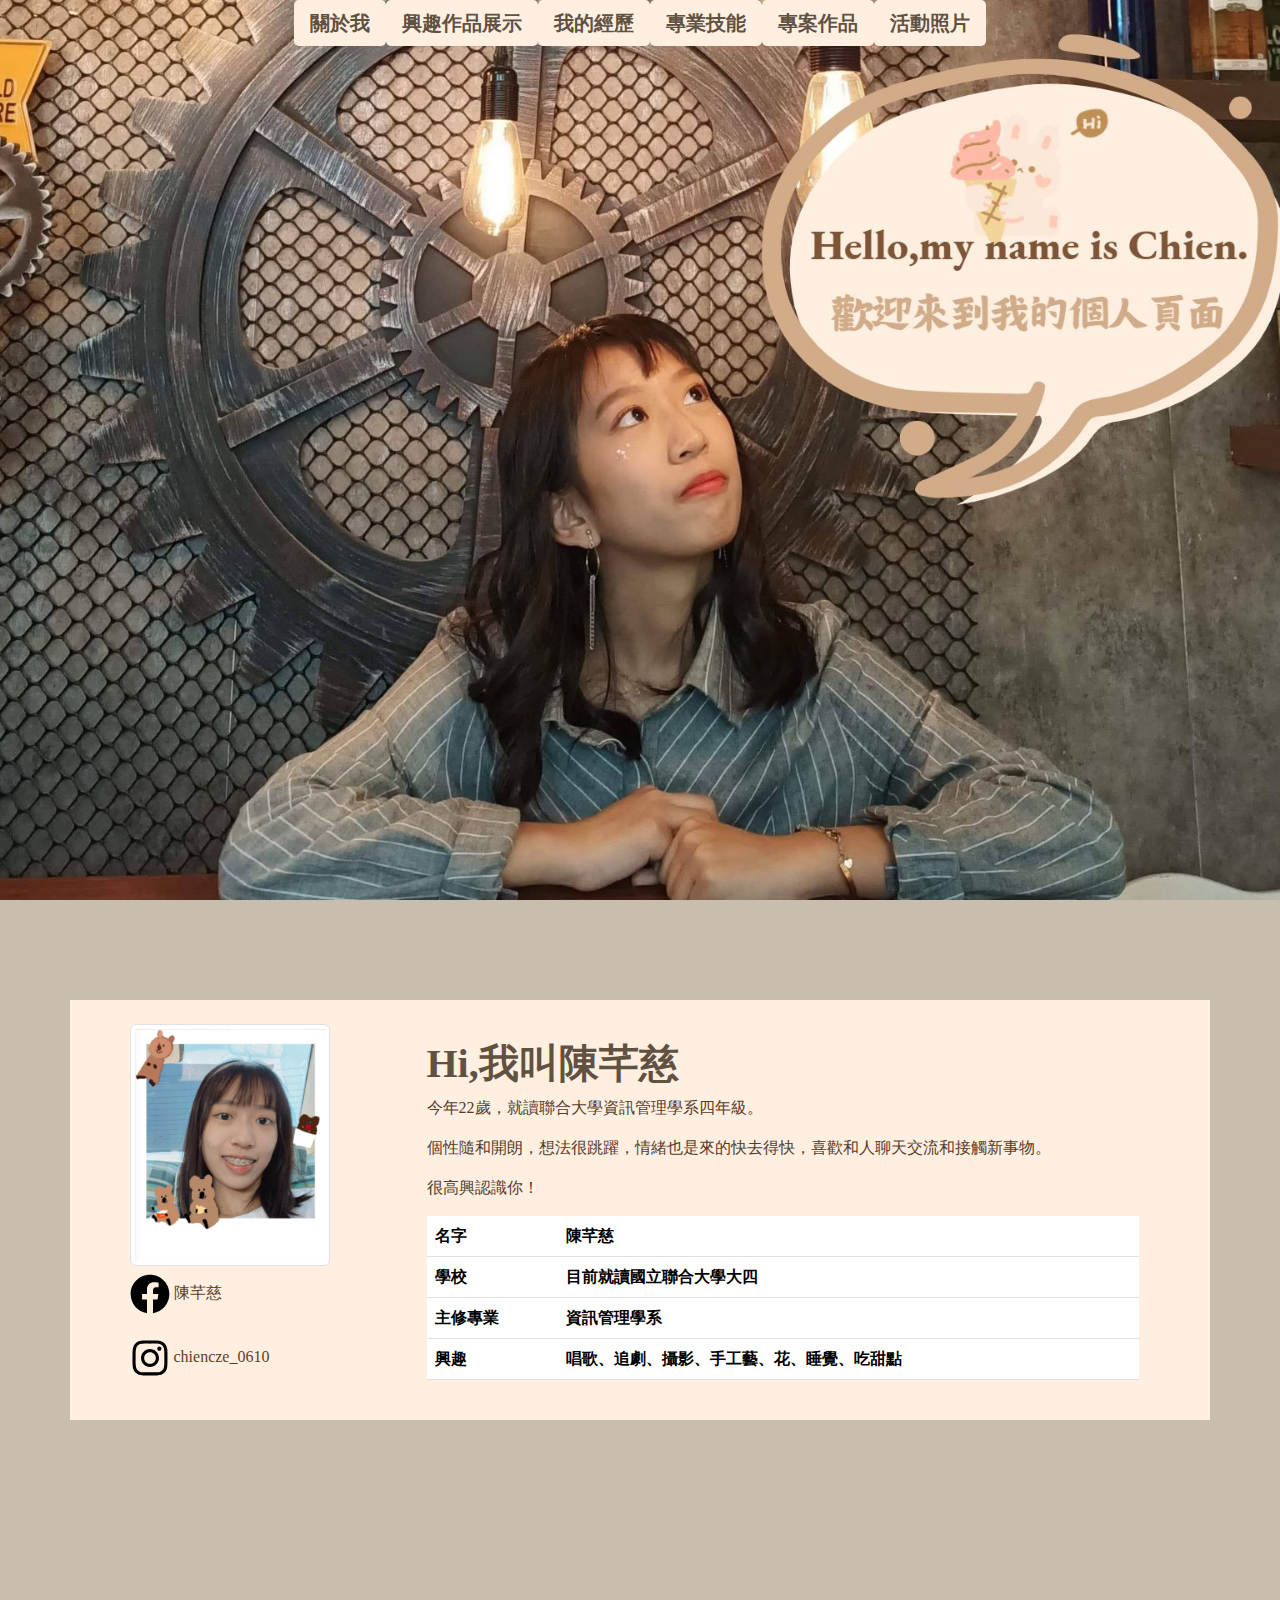
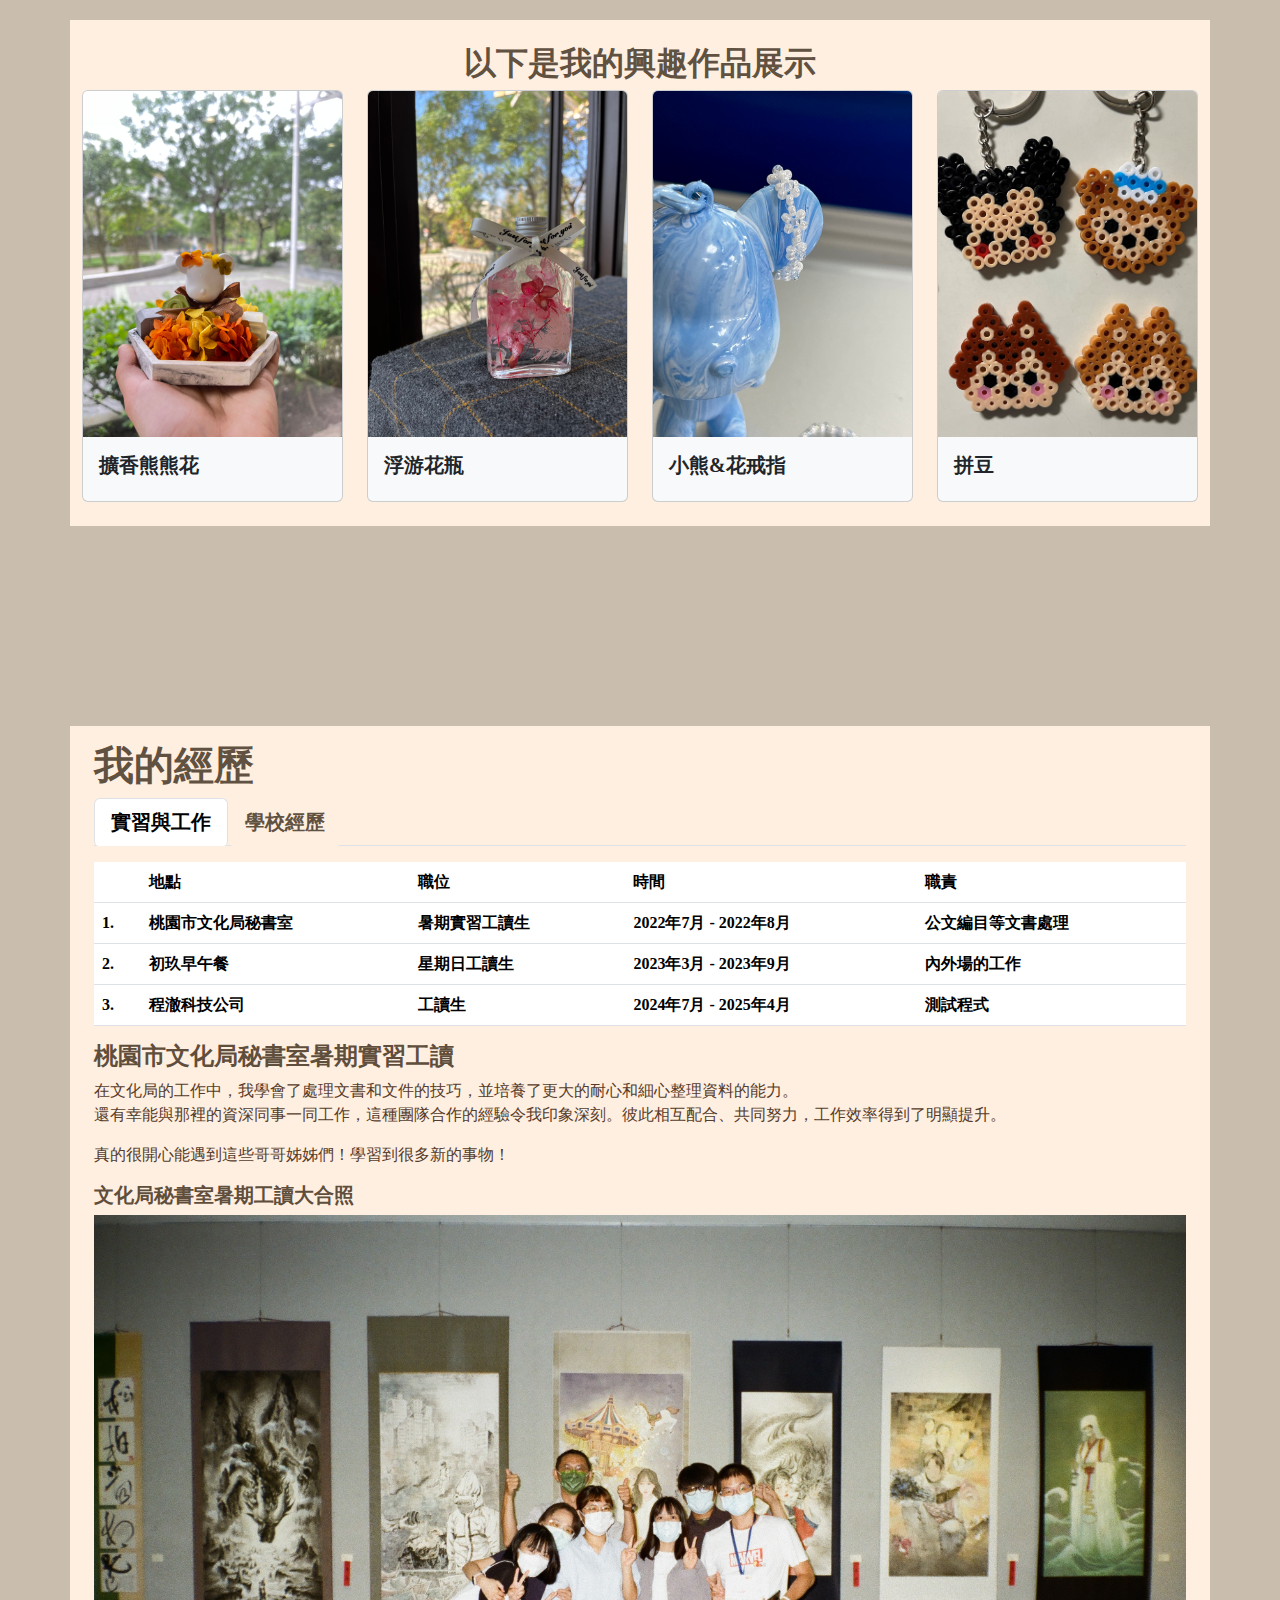
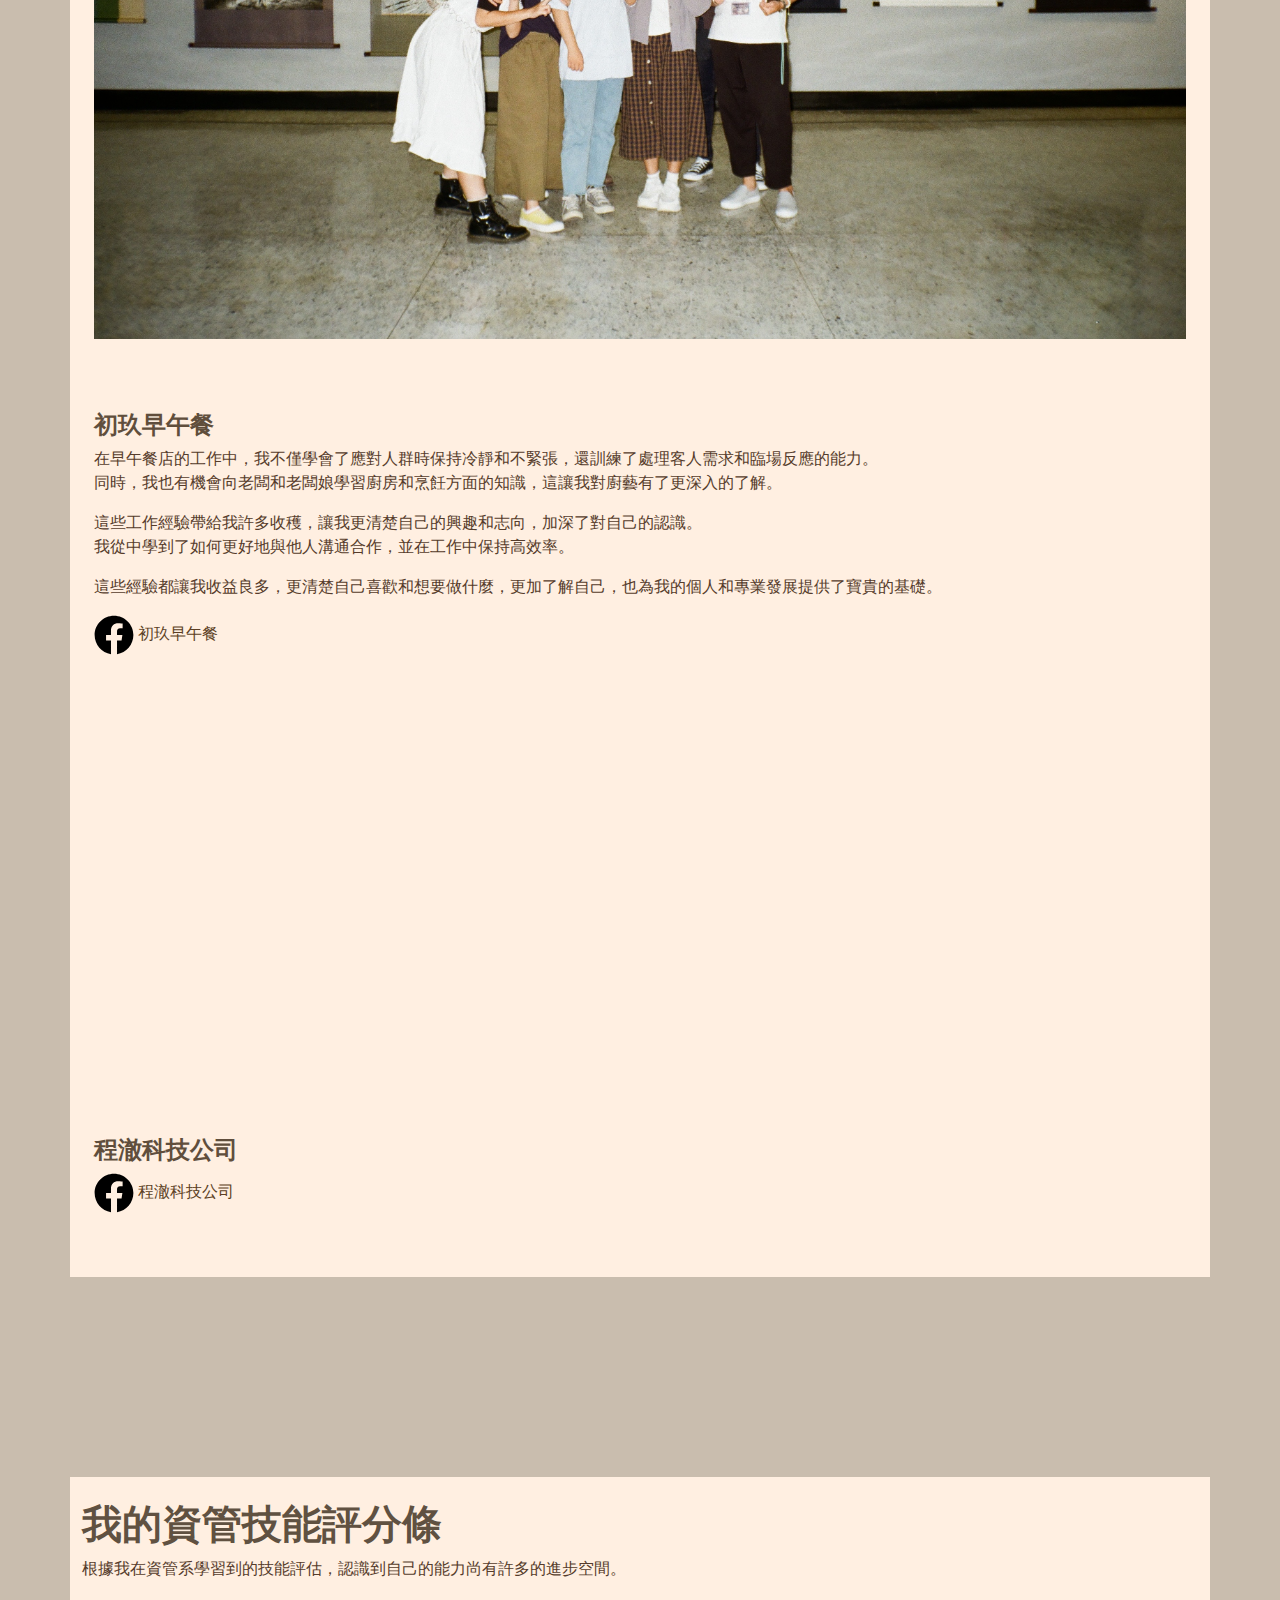
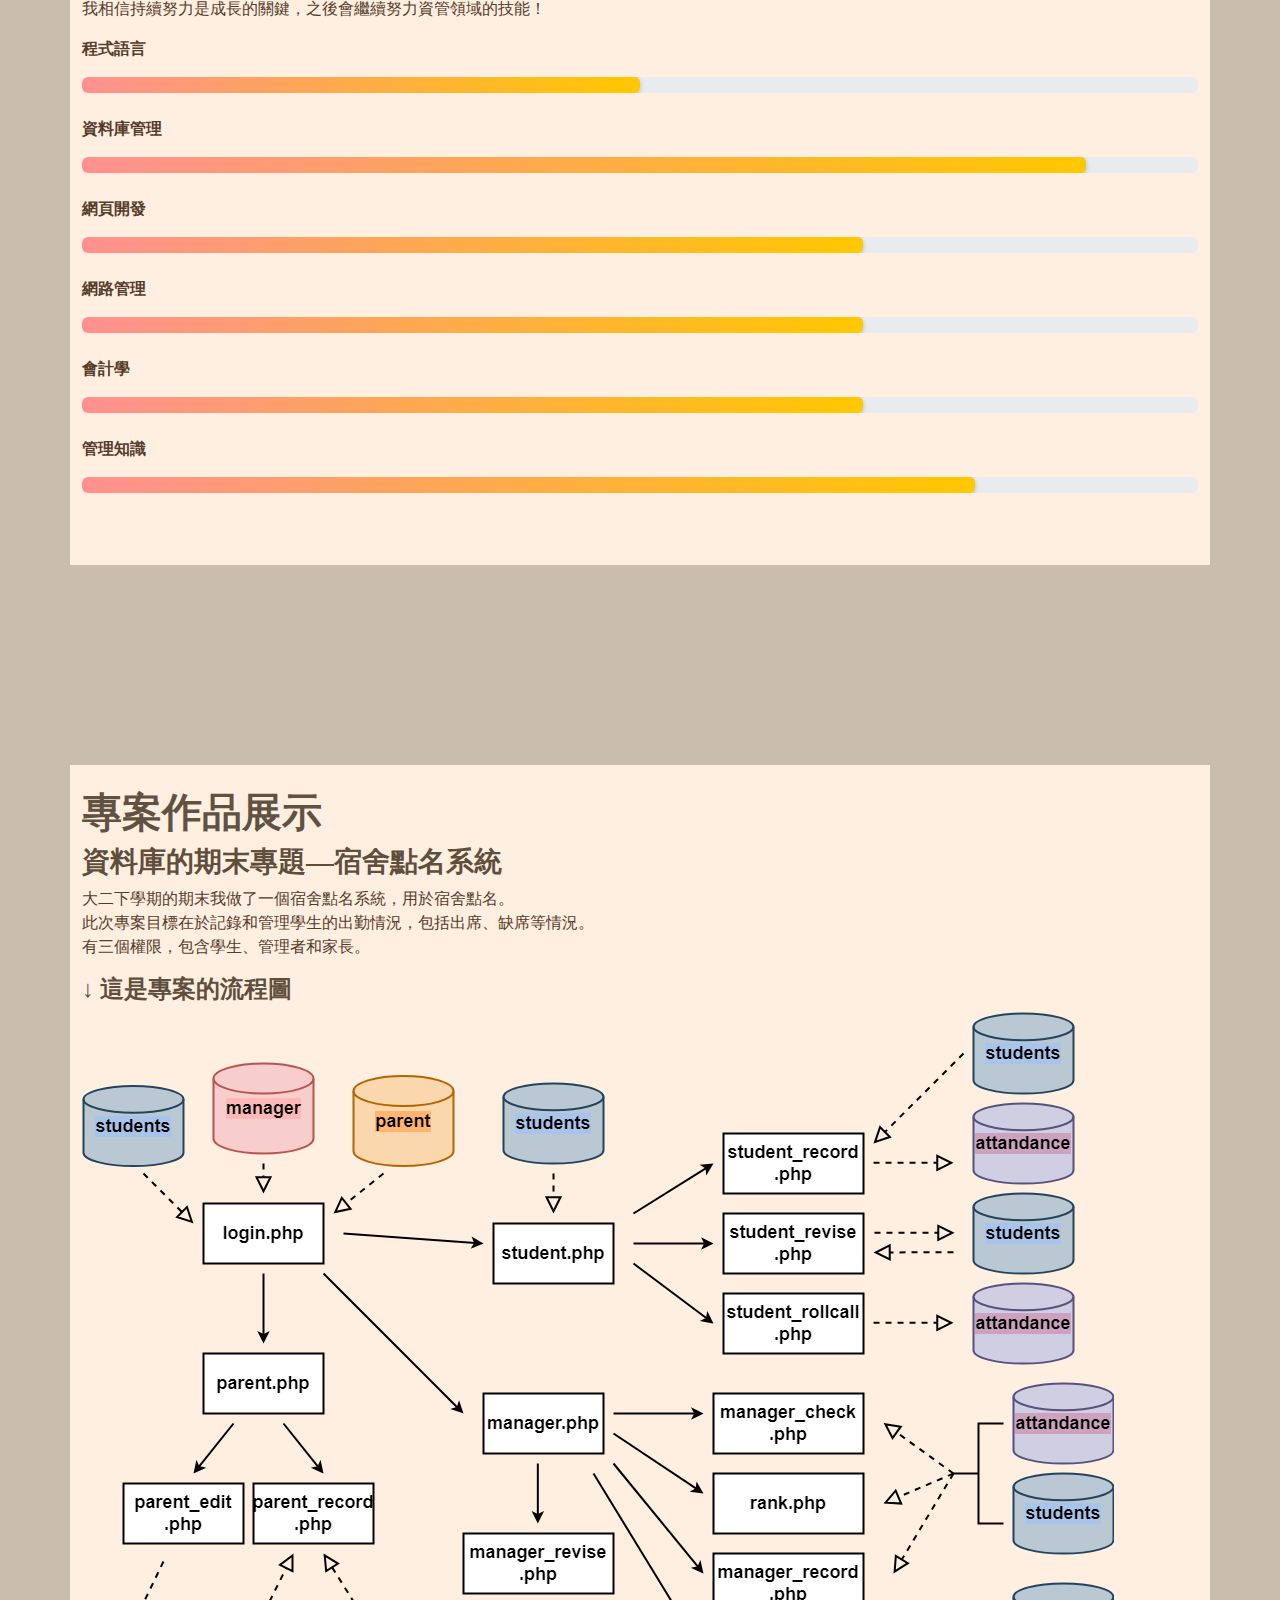
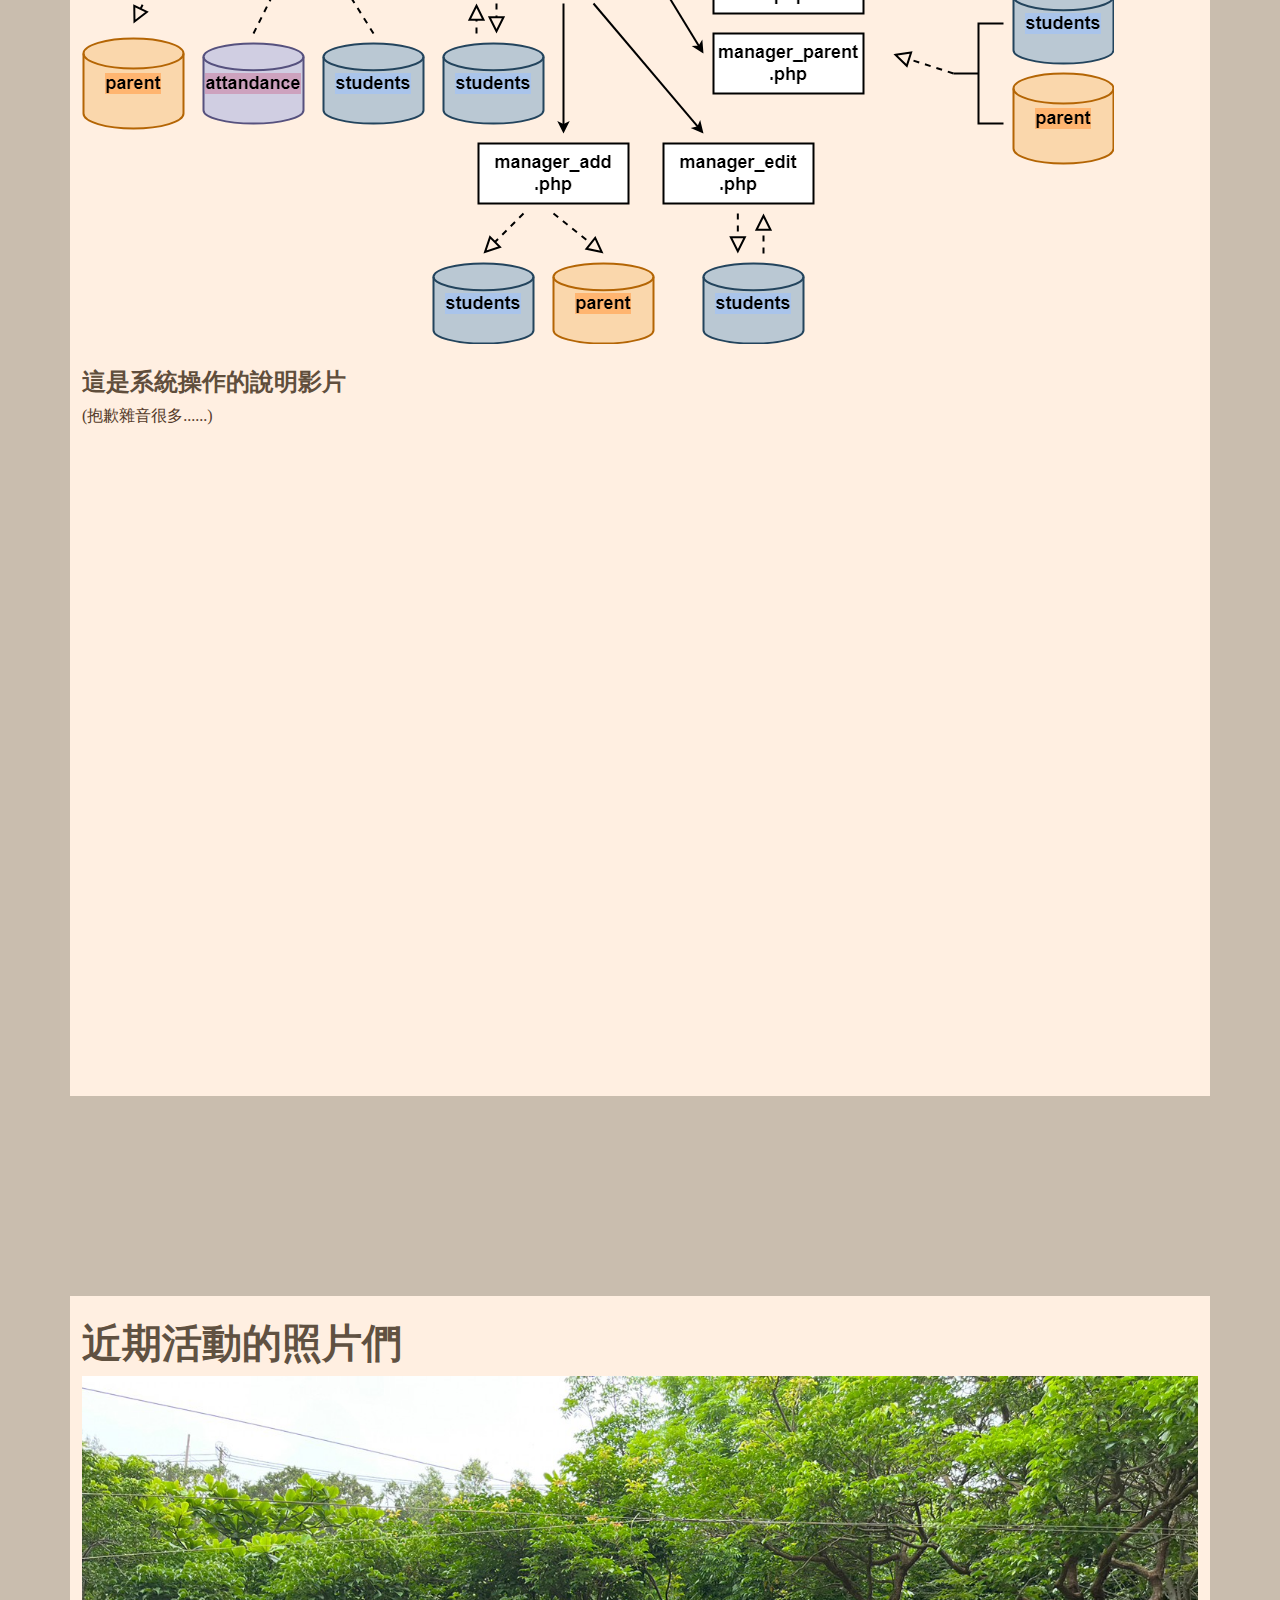
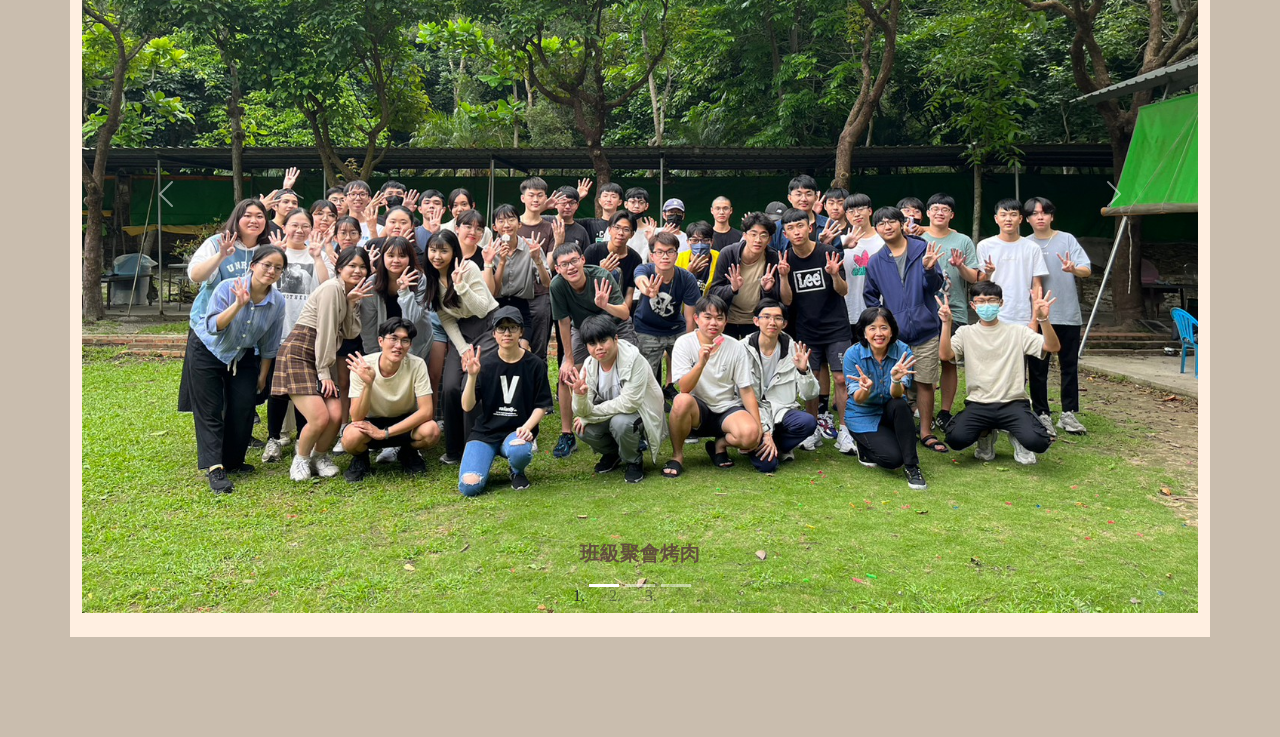
<file: index.htm>
<!DOCTYPE html>
<html lang="en">
<head>
  <title>芊慈的個人頁面</title>
  <meta charset="utf-8">
  <meta name="viewport" content="width=device-width, initial-scale=1">
  <link rel="icon" href="./images/rabbit.png" type="image/png">
  <link href="https://cdn.jsdelivr.net/npm/bootstrap@5.2.3/dist/css/bootstrap.min.css" rel="stylesheet">
  <script src="https://cdn.jsdelivr.net/npm/bootstrap@5.0.0/dist/js/bootstrap.bundle.min.js"></script>
  <style>
    html,body {
      height: 100%;
      margin: 0;
      padding: 0;
      font-family: Georgia, 'Times New Roman', Times, serif;
    }
    body {
      position: relative;
      
      background-repeat: no-repeat;
      position: relative;
    }
    .big-bg{
      background-size: cover;
      background-position: center top;
      background-repeat: no-repeat;
      color: rgb(96, 81, 65);
    }
    #home {
      height: 100%;
      display: flex;
      justify-content: center;
      background-image: url("./images/mee3.jpg");
    }
    .home-content {
      text-align: center;
    }
    .nav-link {
      background-color: #FFEFE1;
      border-radius: 5px;
      color: rgb(96, 81, 65);
      font-size: 20px;
      font-weight: bold;
    }
    .nav-link:hover {
      color: #D2AC89;
    }
    .section {
      padding: 100px 20px;
      background-color:#C9BDAE;

    }
    .progress-bar {
      box-shadow: 0 2px 5px rgba(0, 0, 0, 0.2);
      border-radius: 5px;
      background: linear-gradient(to right, #ff9090, #ffc800);
    }
    .home-content{
      text-align: center;
      margin-top: 10%;
    }
    .home-content p{
      font-weight: bold;
      font-size: 1.5rem;
      margin: 10px 0 42px;
    }
    h1,h2{
      color: rgb(96, 81, 65);
      font-weight: bold;
    }
    h3,h4,h5{
      color: rgb(96, 78, 60);
      font-weight: bold;
    }

    p{
      color:#563C2B;

    }
    .container{
      background-color: #FFEFE1;
    }
    table,td{
      color:#563C2B;
      font-weight: bold;
      background-color:rgb(255, 255, 255);
    }
    .responsive-image {
      max-width: 100%;
      height: auto;
    }
    .video-container {
      position: relative;
      width: 100%;
      height: 0;
      padding-bottom: 56.25%; 
    }
    .video-container iframe {
      position: absolute;
      top: 0;
      left: 0;
      width: 100%;
      height: 100%;
    }
    a {
      text-decoration: none;
      color: #5c3f24;
    }
    a :hover{
      color: rgb(193, 140, 89);
    }
  </style>
</head>
<body>
  <div id="home" class="big-bg">
    <header class="page-header wrapper">
      <nav>
        <ul class="nav justify-content-center">
          <li class="nav-item"></li>
            <a class="nav-link" href="#section1">關於我</a>
          </li>
          <li class="nav-item">
            <a class="nav-link" href="#section2">興趣作品展示</a>
          </li>
          <li class="nav-item">
            <a class="nav-link" href="#section3">我的經歷</a>
          </li>
          <li class="nav-item">
            <a class="nav-link" href="#section4">專業技能</a>
          </li>
          <li class="nav-item">
            <a class="nav-link" href="#section5">專案作品</a>
          </li>
          <li class="nav-item">
            <a class="nav-link" href="#section6">活動照片</a>
          </li>
        </ul>
      </nav><br>
    </header>
  </div>

  <div id="section1" class="section">
    <div class="container"><br>
      <div class="row justify-content-center">
        <div class="col-md-3">
          <img src="./images/me1 (1).jpg" class="img-thumbnail" alt="我的照片" width="200px">
          <div class="social-icons mt-2">
            <a href="https://www.facebook.com/profile.php?id=100001575986367" target="_blank" >
              <i class="fa-brands fa-facebook" >
                <img src="./images/facebook.svg" width="40" height="40" viewBox="0 0 24 24">
              </i>
              <span> 陳芊慈</span>
            </a><br><br>
            <a href="https://www.instagram.com/chiencze_0610/" target="_blank">
              <i class="fab fa-instagram">
                <img src="./images/instagram.svg" width="40" height="40" viewBox="0 0 24 24">
              </i>
              <span>chiencze_0610</span>
            </a>
          </div>
        </div>
        <div class="col-md-8">
          <div class="container mt-3">
            <h1><b>Hi,我叫陳芊慈</b></h1>
            <p>今年22歲，就讀聯合大學資訊管理學系四年級。</p>
            <p>個性隨和開朗，想法很跳躍，情緒也是來的快去得快，喜歡和人聊天交流和接觸新事物。</p>
            <p>很高興認識你！</p>
            <table class="table table-hover" >
              <tbody>
                <tr>
                  <td>名字</td>
                  <td>陳芊慈</td>
                </tr>
                <tr>
                  <td>學校</td>
                  <td>目前就讀國立聯合大學大四</td>
                </tr>
                <tr>
                  <td>主修專業</td>
                  <td>資訊管理學系</td>
                </tr>
                <tr>
                  <td>興趣</td>
                  <td>唱歌、追劇、攝影、手工藝、花、睡覺、吃甜點</td>
                </tr>
                <!-- <tr>
                  <td>目標</td>
                  <td>早日實現財富自由，然後全球玩透透。</td>
                </tr> -->
              </tbody>
            </table>
          </div>
        </div>
      </div><br>
    </div>
  </div>

  <div id="section2" class="section">
    <div class="container"><br>
      <center>
        <h2><b>以下是我的興趣作品展示</b></h2>
      </center>
      <div class="row">
        <div class="col-md-3">
          <div class="card bg-light">
            <img class="card-img-top" src="./images/flower.jpg">
            <div class="card-body">
              <h5 class="card-title">擴香熊熊花</h5>
            </div>
          </div>
        </div>
        <div class="col-md-3">
          <div class="card bg-light">
            <img class="card-img-top" src="./images/flower2.jpg">
            <div class="card-body">
              <h5 class="card-title">浮游花瓶</h5>
            </div>
          </div>
        </div>
        <div class="col-md-3">
          <div class="card bg-light">
            <img class="card-img-top" src="./images/cute2.jpg">
            <div class="card-body">
              <h5 class="card-title">小熊&花戒指</h5>
            </div>
          </div>
        </div>
        <div class="col-md-3">
          <div class="card bg-light">
            <img class="card-img-top" src="./images/cute.jpg">
            <div class="card-body">
              <h5 class="card-title">拼豆</h5>
            </div>
          </div>
        </div>
      </div><br>
    </div>
  </div>

  <div id="section3" class="section">
    <div class="container">
      <div class="row justify-content-center">
        <div class="col-md-12">
          <div class="container mt-3">
              <h1><b>我的經歷</b></h1>
            <ul class="nav nav-tabs">
              <li class="nav-item">
                <a class="nav-link active" aria-current="page" data-bs-toggle="tab" href="#work">實習與工作</a>
              </li>
              <li class="nav-item">
                <a class="nav-link" data-bs-toggle="tab" href="#school">學校經歷</a>
              </li>
            </ul>
            <div class="tab-content mt-3">
              <div id="work" class="tab-pane fade show active">
                <table class="table table-hover" style="font-weight: bold; background-color:rgb(252, 250, 247);">
                  <thead>
                    <tr>
                      <td></td>
                      <td>地點</td>
                      <td>職位</td>
                      <td>時間</td>
                      <td>職責</td>
                    </tr>
                  </thead>
                  <tbody>  
                    <tr>
                      <td>1.</td>
                      <td>桃園市文化局秘書室</td>
                      <td>暑期實習工讀生</td>
                      <td>2022年7月 - 2022年8月</td>
                      <td>公文編目等文書處理</td>
                    </tr>
                    <tr>
                      <td>2.</td>
                      <td>初玖早午餐</td>
                      <td>星期日工讀生</td>
                      <td>2023年3月 - 2023年9月</td>
                      <td>內外場的工作</td>
                    </tr>
                    <tr>
                      <td>3.</td>
                      <td>程澈科技公司</td>
                      <td>工讀生</td>
                      <td>2024年7月 - 2025年4月</td>
                      <td>測試程式</td>
                    </tr>
                  </tbody>
                </table>
                <h4>桃園市文化局秘書室暑期實習工讀</h4>
                <p>在文化局的工作中，我學會了處理文書和文件的技巧，並培養了更大的耐心和細心整理資料的能力。<br>
                還有幸能與那裡的資深同事一同工作，這種團隊合作的經驗令我印象深刻。彼此相互配合、共同努力，工作效率得到了明顯提升。</p>
                
                <p>真的很開心能遇到這些哥哥姊姊們！學習到很多新的事物！</p>
                <h5>文化局秘書室暑期工讀大合照</h5>
                <img src="images/active2.jpg" alt="文化局秘書室暑期工讀大合照" class="responsive-image"><br><br><br><br>

                <h4>初玖早午餐</h4>
                <p>在早午餐店的工作中，我不僅學會了應對人群時保持冷靜和不緊張，還訓練了處理客人需求和臨場反應的能力。<br>
                  同時，我也有機會向老闆和老闆娘學習廚房和烹飪方面的知識，這讓我對廚藝有了更深入的了解。</p>
    
                  <p>這些工作經驗帶給我許多收穫，讓我更清楚自己的興趣和志向，加深了對自己的認識。<br>
                  我從中學到了如何更好地與他人溝通合作，並在工作中保持高效率。</p>
    
                  <p>這些經驗都讓我收益良多，更清楚自己喜歡和想要做什麼，更加了解自己，也為我的個人和專業發展提供了寶貴的基礎。</p>
    
                <div class="social-icons mt-2">
                  <a href="https://www.facebook.com/p/%E5%88%9D%E7%8E%96CHU-JIU-100076302795388/?paipv=0&eav=AfZ8aaICNy-65Ne98UpTWTFmX5nlwJzfQXkR0joxA5WRjV1Mn02hPnjTri3nU9YSSQ0&_rdr" target="_blank">
                    <i class="fab fa-facebook">
                      <img src="./images/facebook.svg" width="40" height="40" viewBox="0 0 24 24">
                    </i>
                    <span>初玖早午餐</span>
                  </a>
                </div>
                <iframe src="https://www.google.com/maps/embed?pb=!1m18!1m12!1m3!1d3628.7460761819957!2d120.81491467579649!3d24.563435457077876!2m3!1f0!2f0!3f0!3m2!1i1024!2i768!4f13.1!3m3!1m2!1s0x3469ad2c5681c01b%3A0x3dae7bfda822d336!2z5Yid546W5pep5Y2I6aSQ!5e0!3m2!1szh-TW!2stw!4v1687079258521!5m2!1szh-TW!2stw" width="600" height="450" style="border:0;" allowfullscreen="" loading="lazy" referrerpolicy="no-referrer-when-downgrade"></iframe>            
                <br><br>
                <h4>程澈科技公司</h4>
                <div class="social-icons mt-2">
                  <a href="https://clearsoft.cc/aboutus.php" target="_blank">
                    <i class="fab fa-facebook">
                      <img src="./images/facebook.svg" width="40" height="40" viewBox="0 0 24 24">
                    </i>
                    <span>程澈科技公司</span>
                  </a>
                </div>
                <p>

                </p>
                <br><br>
              </div>
              <div id="school" class="tab-pane fade">
                <table class="table table-hover" style="font-weight: bold; background-color:rgb(252, 250, 247);">
                  <thead>
                    <tr>
                      <td>時期</td>
                      <td>學校</td>
                      <td>擔任的幹部</td>
                      <td>參加的社團</td>
                    </tr>
                  </thead>
                  <tbody>
                    <tr>
                      <td>國中</td>
                      <td>中興國中</td>
                      <td>環保股長</td>
                      <td>管樂團</td>
                    </tr>
                    <tr>
                      <td>高中</td>
                      <td>永豐高中</td>
                      <td>副班長、大傳社文書</td>
                      <td>大傳社</td>
                    </tr>
                    <tr>
                      <td>大學</td>
                      <td>聯合大學</td>
                      <td>學藝</td>
                      <td>-</td>
                    </tr>
                  </tbody>
                </table>
                <p>透過參與這些社團，我得以體驗到無限的成長和學習機會。<br>
                  在這裡我不僅提升了我的抗壓能力和團隊合作能力，還學習到了許多不同的才藝技能，例如豎笛演奏和影劇表演等。<br>
                  透過與各種不同背景的同學們一同合作，我們共同追求著共同的目標，演奏出一首首美妙的樂曲，創作出一部部精彩的影片作品。</p>
                <p>在社團裡我們每個人都扮演著不同的角色，並且共同努力，以完成一項作品。<br>
                  這種合作過程不僅培養了我的團隊合作精神，還讓我學會欣賞不同人的才華和貢獻。</p>
                <p>這些社團活動成為了我人生中寶貴的一部分，它們不僅在技能上給予了我豐富的養分，更讓我建立了深厚的人際關係和珍貴的回憶。<br>
                  我相信這樣的經歷將繼續影響和啟發著我，使我成為一個更好更負責任的人。<br>
                <p>這些經歷不僅讓我在技能上有所成長，也培養了我的領導能力、團隊合作和溝通能力。</p>
                <h4>這是高中成發的舞台劇，我擔任導演。</h4>
                <div class="video-container">
                  <iframe width="560" height="315" src="https://www.youtube.com/embed/UBNfaqhxm2o" title="YouTube video player" frameborder="0" allow="accelerometer; autoplay; clipboard-write; encrypted-media; gyroscope; picture-in-picture; web-share" allowfullscreen></iframe>
                </div><br><br>
                <h4>這是我們社團拍的影片，實在是很荒謬的劇情，當時擔任演員。</h4>
                <div class="video-container">
                  <iframe width="560" height="315" src="https://www.youtube.com/embed/Z7lzaviDKnU" title="YouTube video player" frameborder="0" allow="accelerometer; autoplay; clipboard-write; encrypted-media; gyroscope; picture-in-picture; web-share" allowfullscreen></iframe>
                </div>
                <p>還有許多的作品不過沒有上傳到youtube</p>
              </div>
            </div>
          </div>
        </div>  
      </div>
    </div>
  </div>
  <div id="section4" class="section">
    <div class="container"><br>
      <h1><b>我的資管技能評分條</b></h1>
      <p>根據我在資管系學習到的技能評估，認識到自己的能力尚有許多的進步空間。</p>
      <p>我相信持續努力是成長的關鍵，之後會繼續努力資管領域的技能！</p>
      <p><b>程式語言</b></p>
      <div class="progress">
        <div class="progress-bar" role="progressbar" style="width: 50%;" aria-valuenow="50" aria-valuemin="0" aria-valuemax="100">
          <span class="visually-hidden">50%</span>
        </div>
      </div><br>
      <p><b>資料庫管理</b></p>
      <div class="progress">
        <div class="progress-bar" role="progressbar" style="width: 90%;" aria-valuenow="90" aria-valuemin="0" aria-valuemax="100">
          <span class="visually-hidden">70%</span>
        </div>
      </div><br>
      <p><b>網頁開發</b></p>
      <div class="progress">
        <div class="progress-bar" role="progressbar" style="width: 70%;" aria-valuenow="70" aria-valuemin="0" aria-valuemax="100">
          <span class="visually-hidden">90%</span>
        </div>
      </div><br>
      <p><b>網路管理</b></p>
      <div class="progress">
        <div class="progress-bar" role="progressbar" style="width: 70%;" aria-valuenow="70" aria-valuemin="0" aria-valuemax="100">
          <span class="visually-hidden">70%</span>
        </div>
      </div><br>
      <p><b>會計學</b></p>
      <div class="progress">
        <div class="progress-bar" role="progressbar" style="width: 70%;" aria-valuenow="70" aria-valuemin="0" aria-valuemax="100">
          <span class="visually-hidden">70%</span>
        </div>
      </div><br>
      <p><b>管理知識</b></p>
      <div class="progress">
        <div class="progress-bar" role="progressbar" style="width: 80%;" aria-valuenow="80" aria-valuemin="0" aria-valuemax="100">
          <span class="visually-hidden">80%</span>
        </div>
      </div><br>
      <br><br>
    </div>
  </div>
  
  <div id="section5" class="section">
    <div class="container"><br>
      <h1><b>專案作品展示</b></h1>
      <h3>資料庫的期末專題—宿舍點名系統</h3>
      
      <p>大二下學期的期末我做了一個宿舍點名系統，用於宿舍點名。<br>
        此次專案目標在於記錄和管理學生的出勤情況，包括出席、缺席等情況。<br>
        有三個權限，包含學生、管理者和家長。</p>
      
      <h4>↓ 這是專案的流程圖</h4>
      <img src="images/流程圖.png" alt="流程圖" class="responsive-image"><br><br>
      <h4>這是系統操作的說明影片</h4>
      <p>(抱歉雜音很多......)</p>
      <div class="video-container">
        <iframe width="560" height="315" src="https://www.youtube.com/embed/2dB-recoyds" title="YouTube video player" frameborder="0" allow="accelerometer; autoplay; clipboard-write; encrypted-media; gyroscope; picture-in-picture; web-share" allowfullscreen></iframe>
      </div><br>
    </div>
  </div>

  <div id="section6" class="section">
    <div class="container"><br>
      <h1><b>近期活動的照片們</b></h1>
      <div id="myCarousel" class="carousel slide" data-bs-ride="carousel">
        <ol class="carousel-indicators">
          <li data-bs-target="#myCarousel" data-bs-slide-to="0" class="active"></li>
          <li data-bs-target="#myCarousel" data-bs-slide-to="1"></li>
          <li data-bs-target="#myCarousel" data-bs-slide-to="2"></li>
        </ol>
        <div class="carousel-inner">
          <div class="carousel-item active">
            <img src="images/active.jpg" class="d-block w-100" alt="班級聚會烤肉">
            <div class="carousel-caption d-none d-md-block">
              <h5>班級聚會烤肉</h5>
            </div>
          </div>
          <div class="carousel-item">
            <img src="images/active4.jpg" class="d-block w-100" alt="資管之夜">
            <div class="carousel-caption d-none d-md-block">
              <h5>資管之夜</h5>
            </div>
          </div>
          <div class="carousel-item">
            <img src="images/active3.jpg" class="d-block w-100" alt="葡萄王企業參訪">
            <div class="carousel-caption d-none d-md-block">
              <h5>葡萄王企業參訪</h5>
            </div>
          </div>
        </div>
        <a class="carousel-control-prev" href="#myCarousel" data-bs-slide="prev">
          <span class="carousel-control-prev-icon"></span>
          <span class="visually-hidden">Previous</span>
        </a>
        <a class="carousel-control-next" href="#myCarousel" data-bs-slide="next">
          <span class="carousel-control-next-icon"></span>
          <span class="visually-hidden">Next</span>
        </a>
      </div><br>
    </div>
  </div>
</body>
</html>
</file>
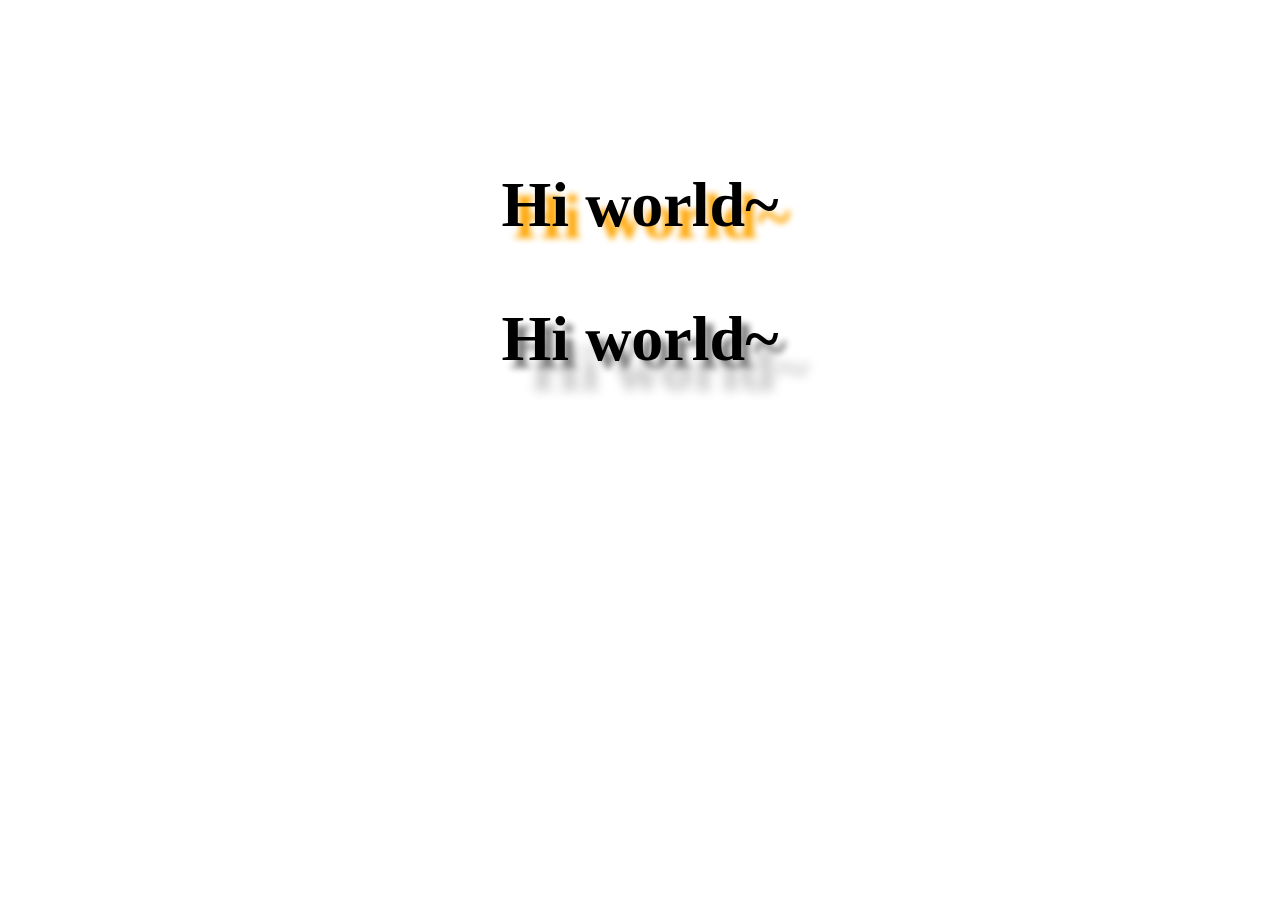
<file: Web9/index.html>
<!DOCTYPE html>
<html lang="zh-Hant">
<head>
  <meta charset="UTF-8">
  <title>雙層文字陰影展示</title>
  <link rel="stylesheet" href="style.css">
</head>
<body>
  <div class="text orange-shadow">Hi world~</div>
  <div class="text gray-shadow">Hi world~</div>
</body>
</html>
</file>
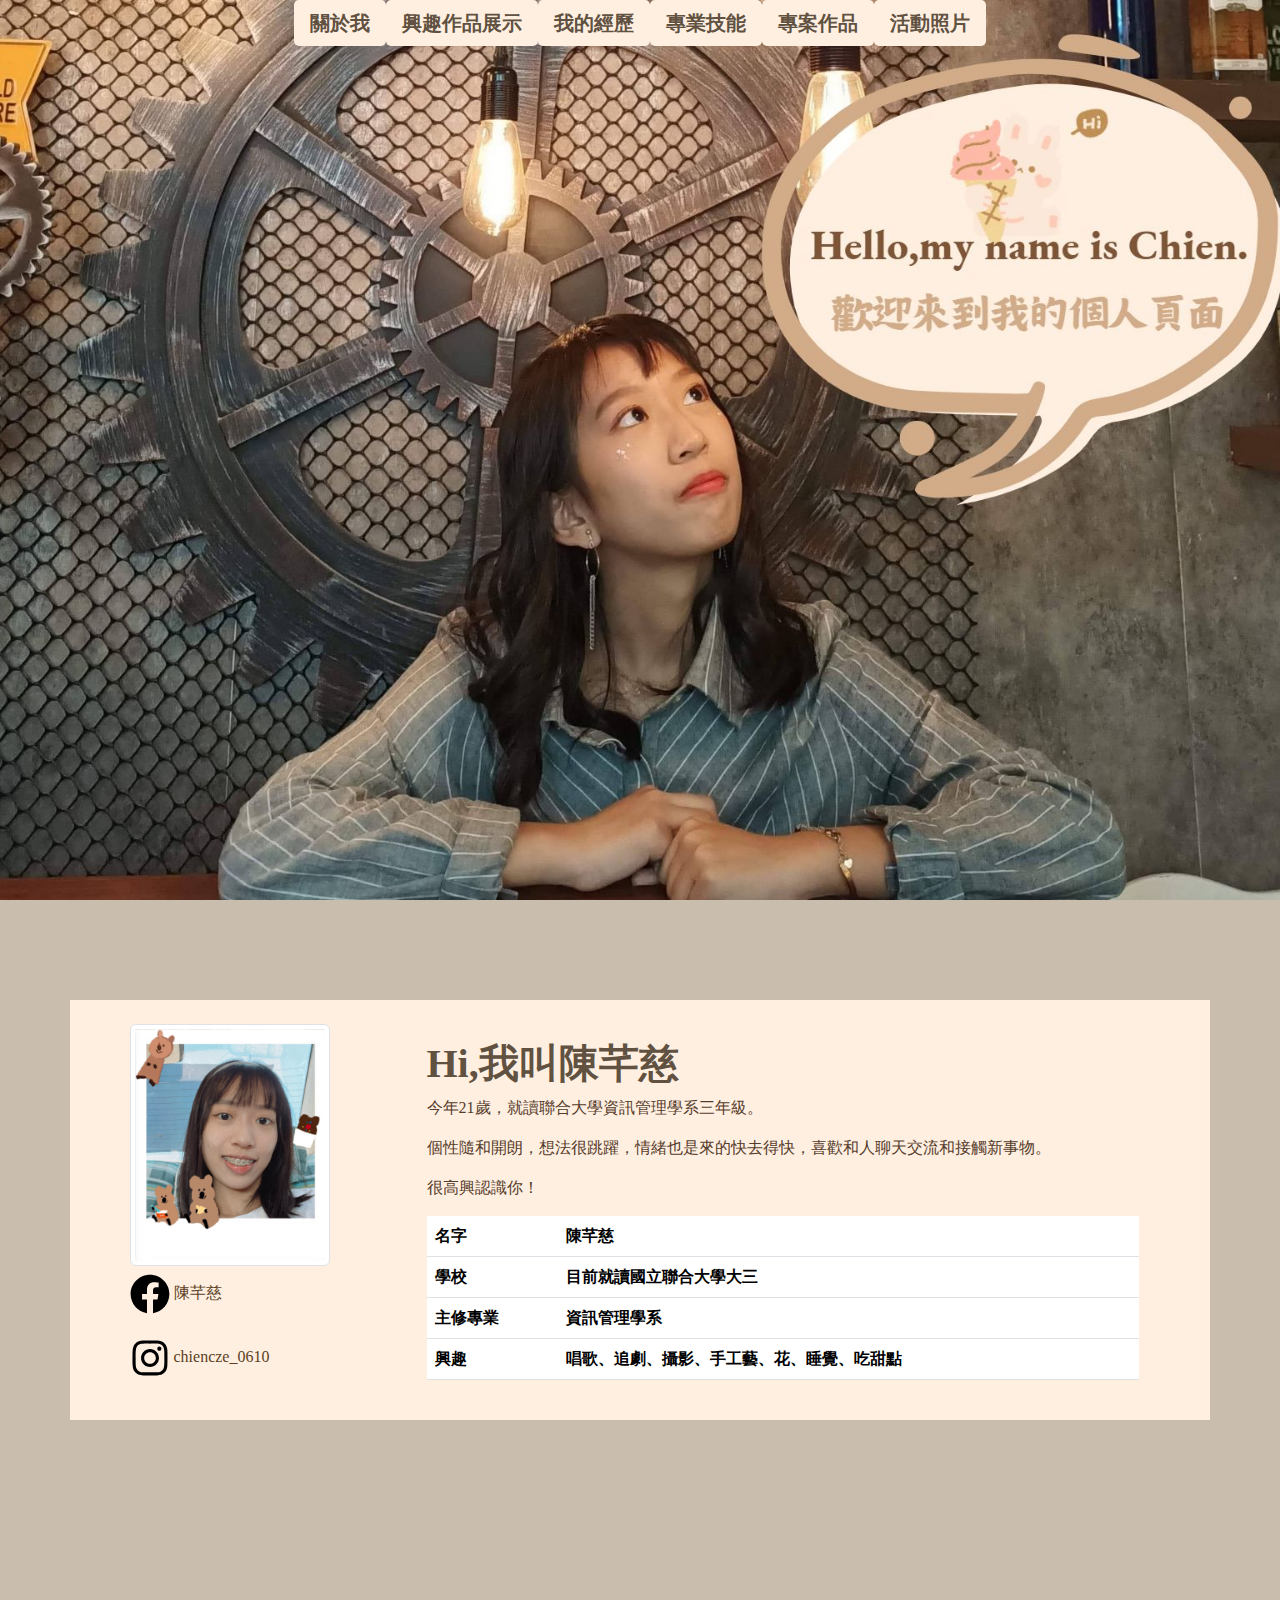
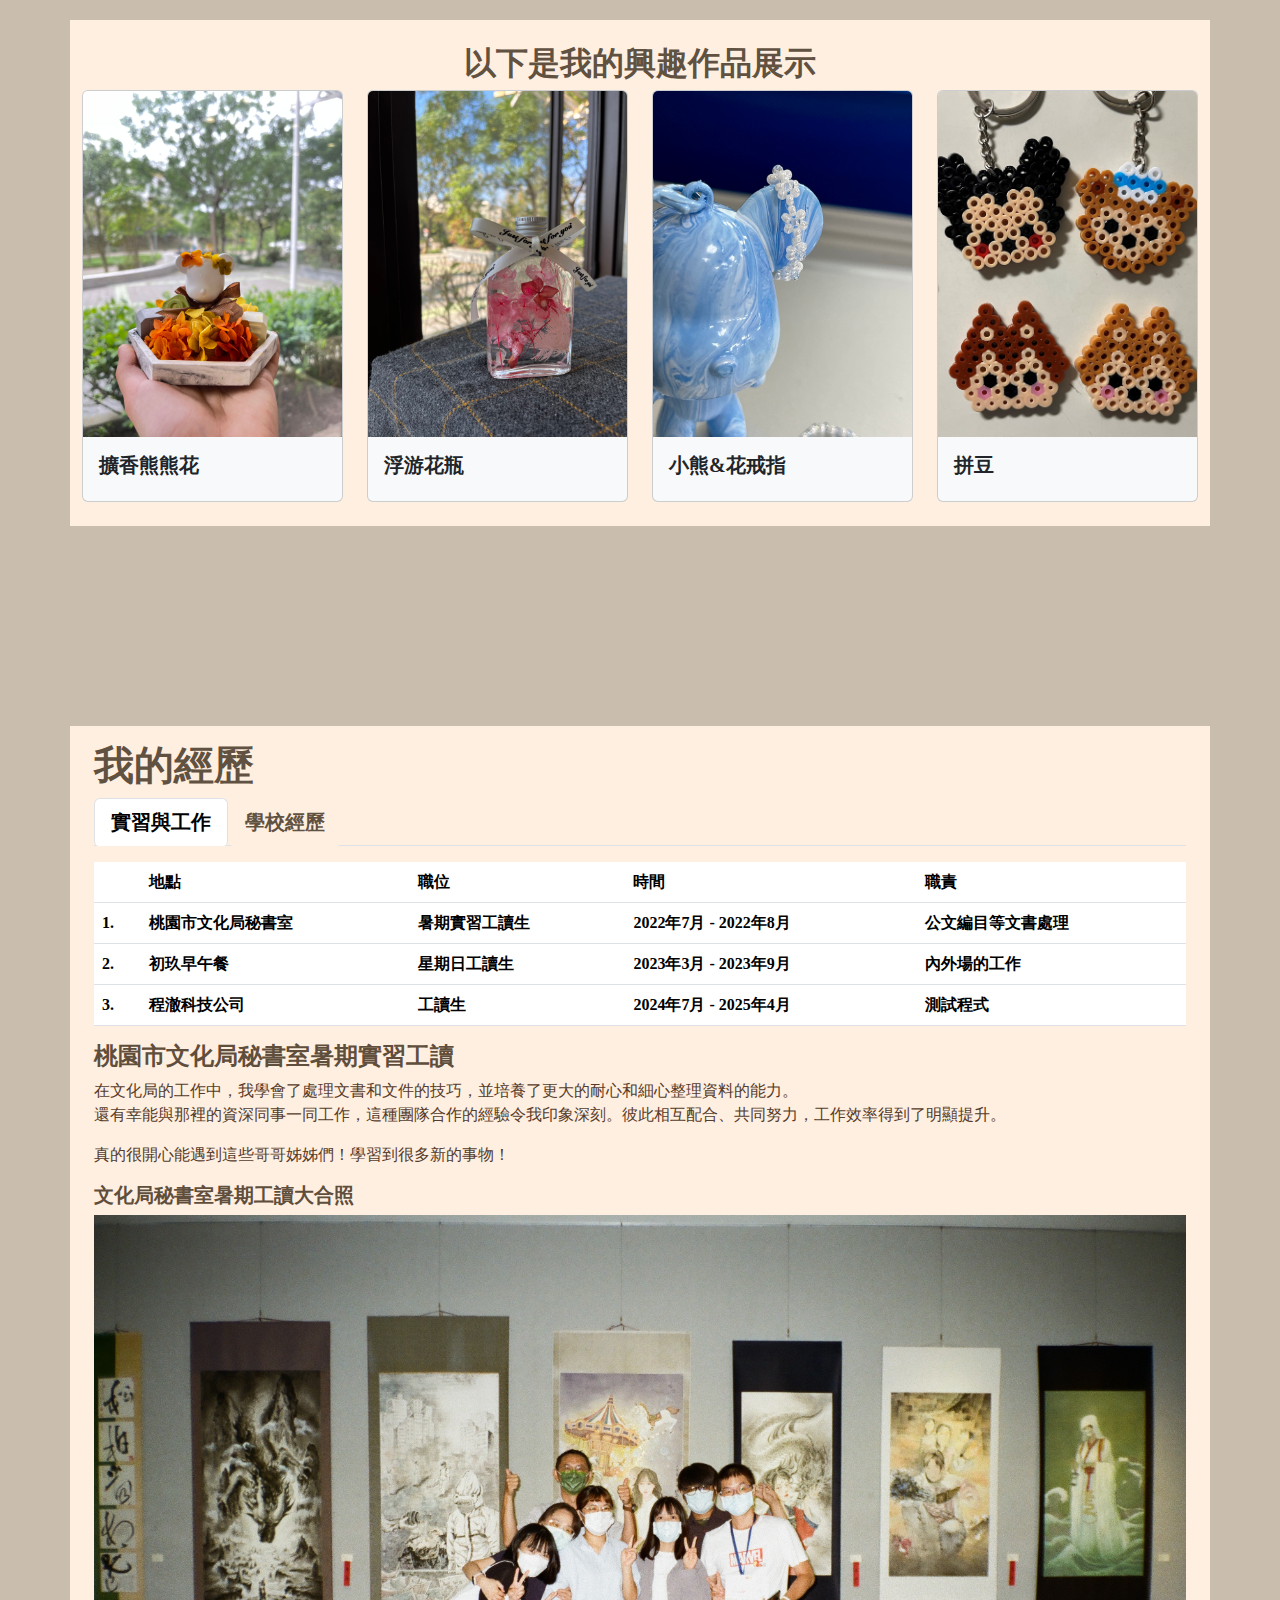
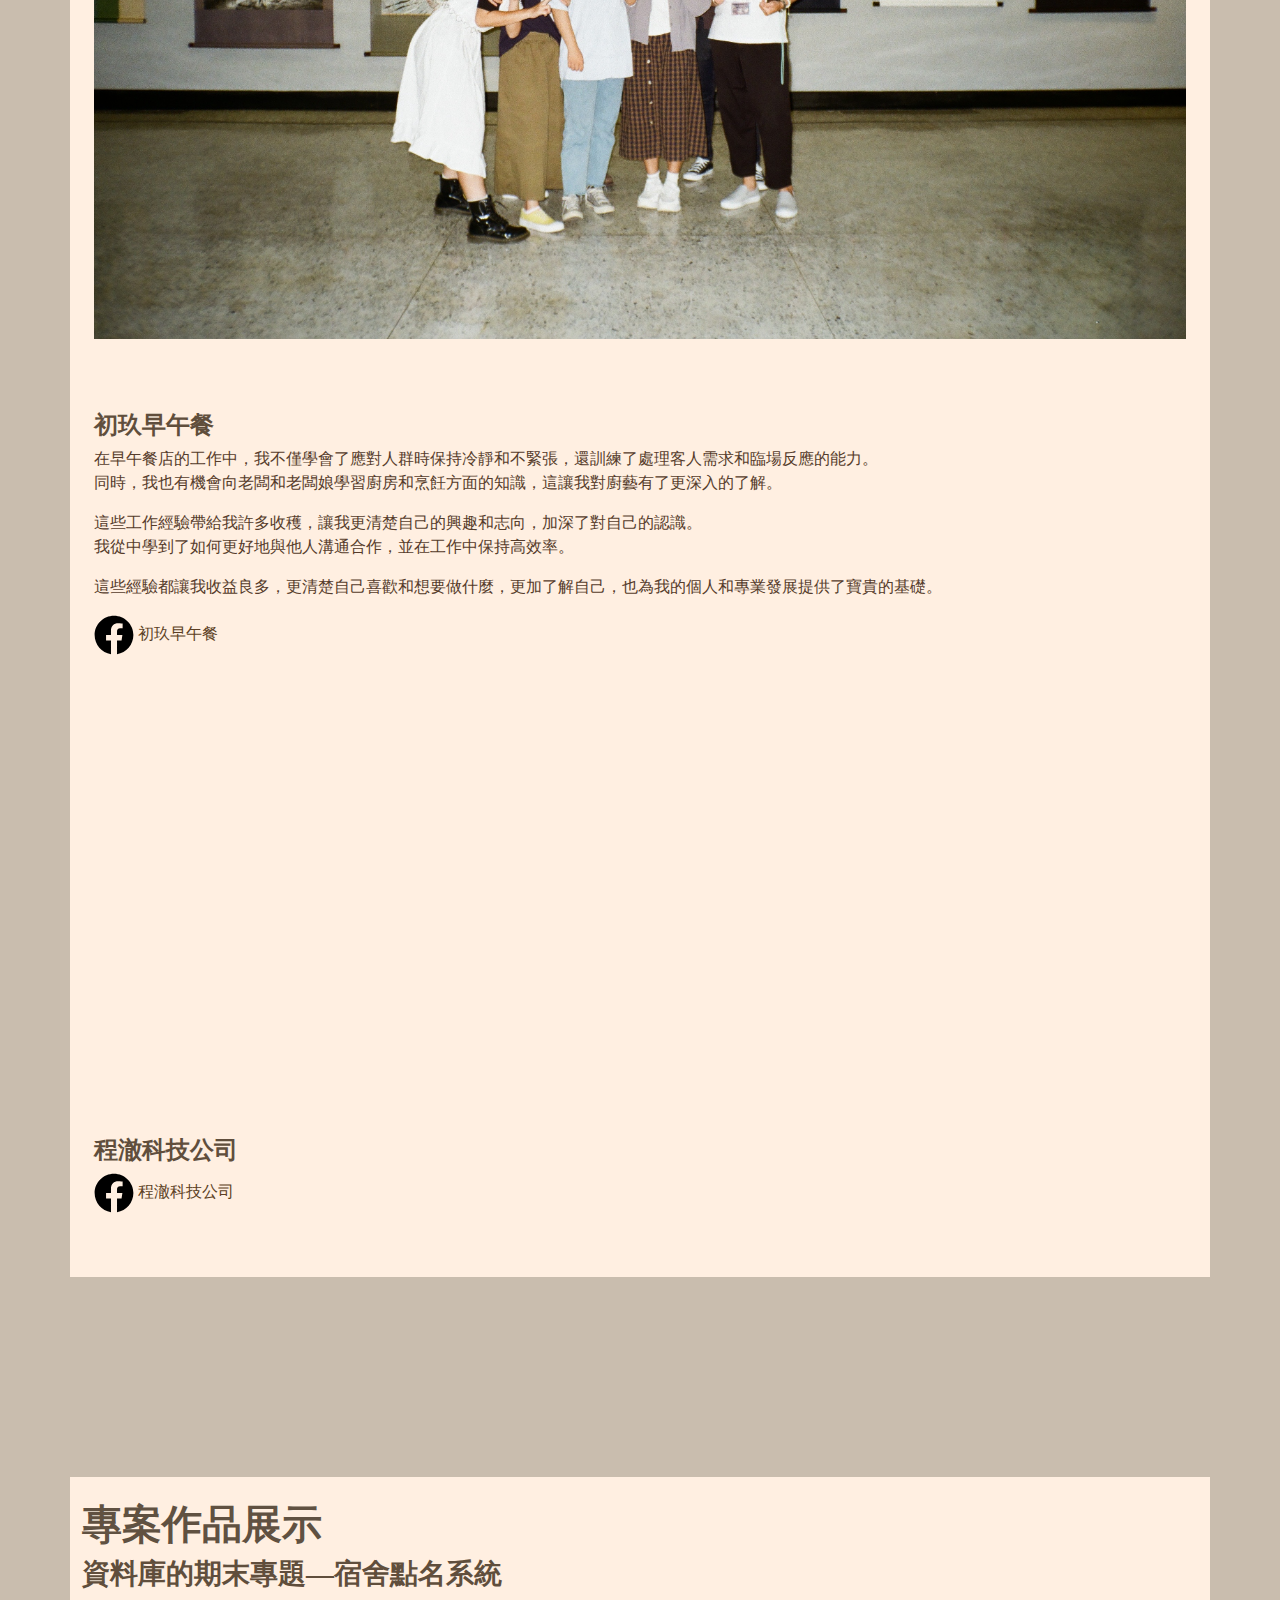
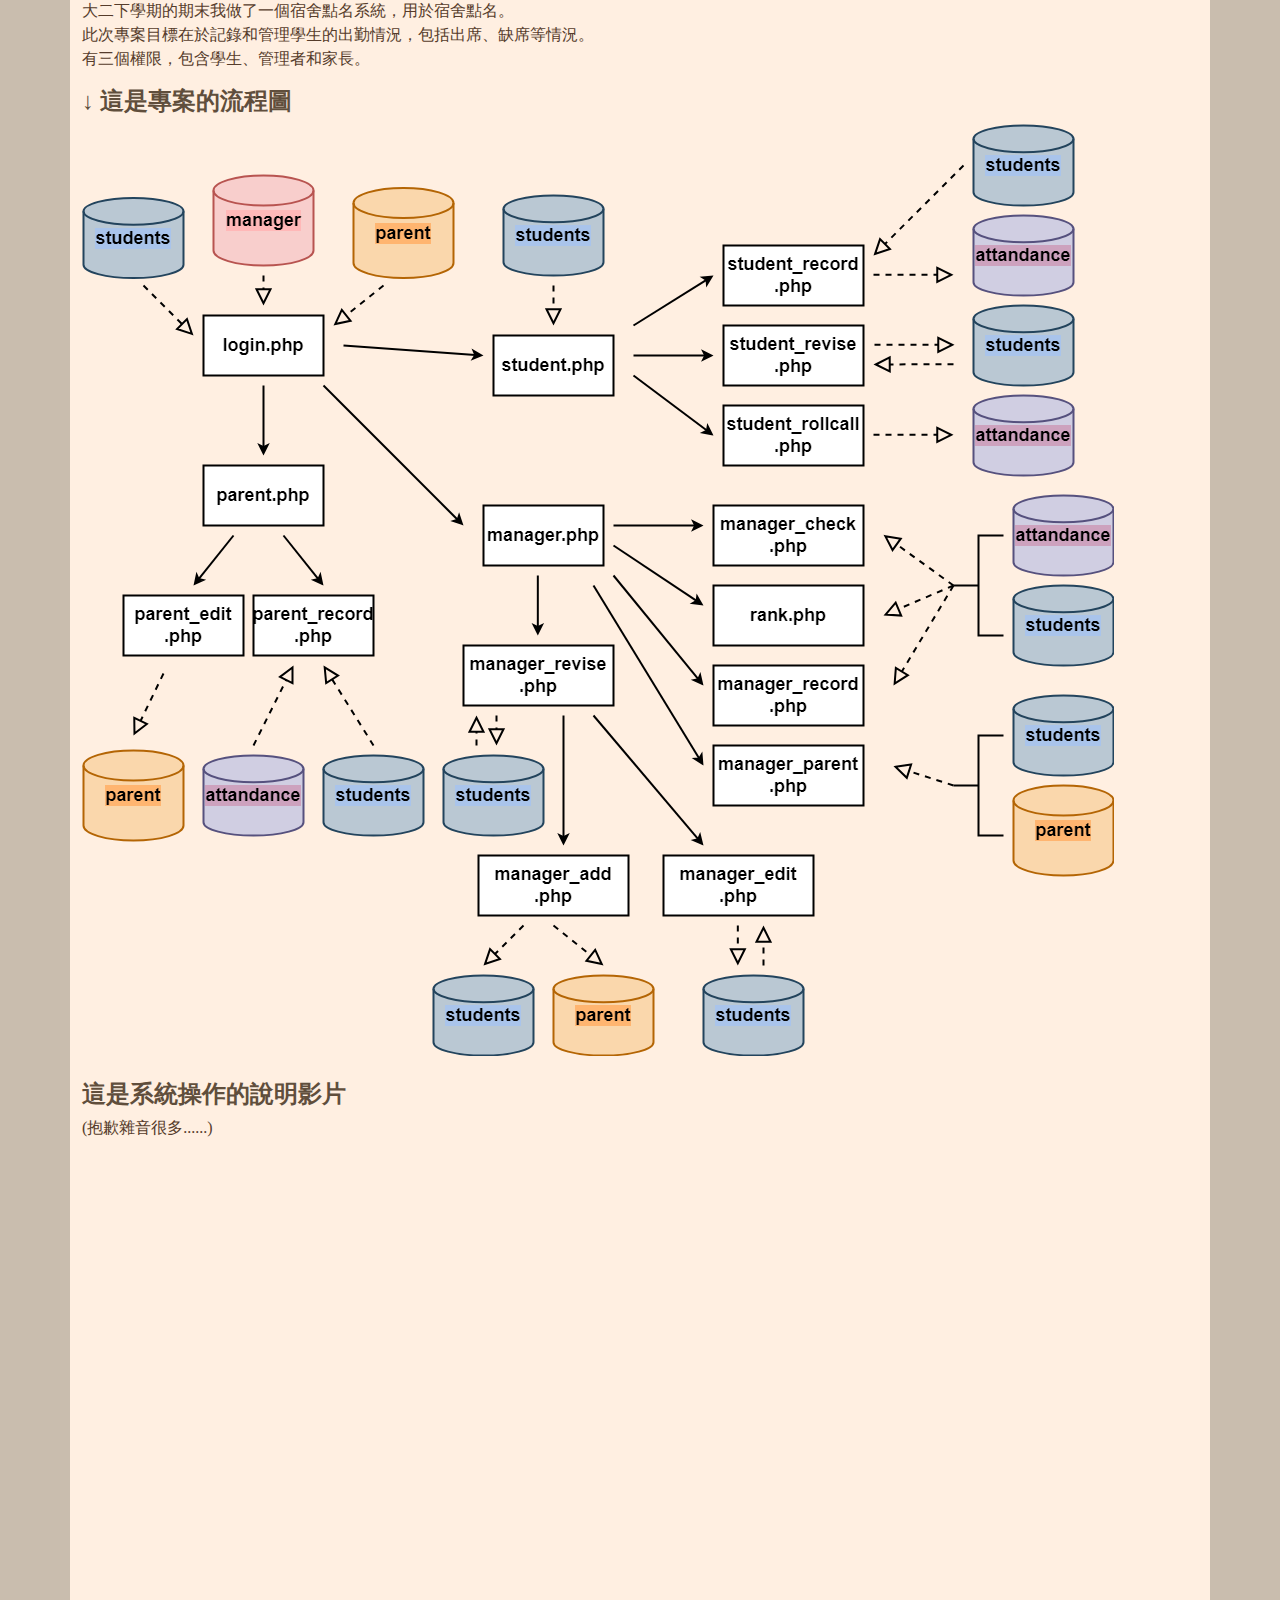
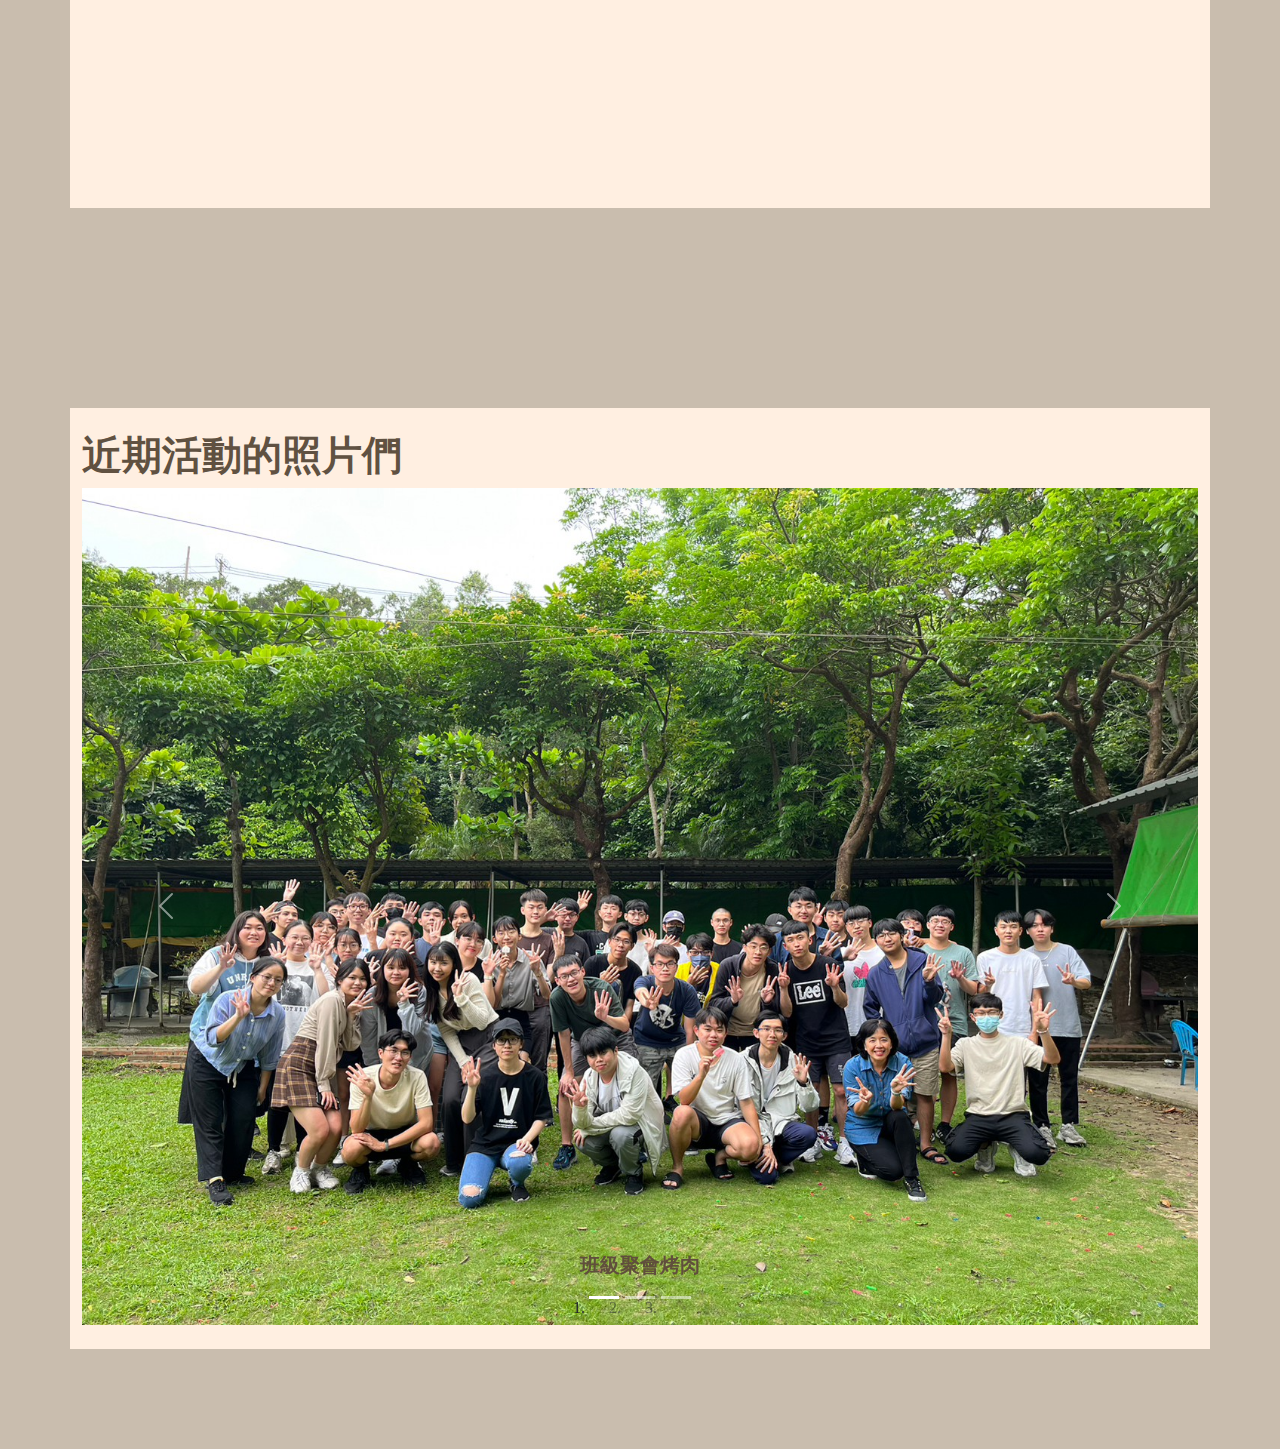
<file: me.html>
<!DOCTYPE html>
<html lang="en">
<head>
  <title>芊慈的個人頁面</title>
  <meta charset="utf-8">
  <meta name="viewport" content="width=device-width, initial-scale=1">
  <link rel="icon" href="images/rabbit.png" type="image/png">
  <link href="https://cdn.jsdelivr.net/npm/bootstrap@5.2.3/dist/css/bootstrap.min.css" rel="stylesheet">
  <script src="https://cdn.jsdelivr.net/npm/bootstrap@5.0.0/dist/js/bootstrap.bundle.min.js"></script>
  <style>
    html,body {
      height: 100%;
      margin: 0;
      padding: 0;
      font-family: Georgia, 'Times New Roman', Times, serif;
    }
    body {
      position: relative;
      
      background-repeat: no-repeat;
      position: relative;
    }
    .big-bg{
      background-size: cover;
      background-position: center top;
      background-repeat: no-repeat;
      color: rgb(96, 81, 65);
    }
    #home {
      height: 100%;
      display: flex;
      justify-content: center;
      background-image: url("./images/mee3.jpg");
    }
    .home-content {
      text-align: center;
    }
    .nav-link {
      background-color: #FFEFE1;
      border-radius: 5px;
      color: rgb(96, 81, 65);
      font-size: 20px;
      font-weight: bold;
    }
    .nav-link:hover {
      color: #D2AC89;
    }
    .section {
      padding: 100px 20px;
      background-color:#C9BDAE;

    }
    .progress-bar {
      box-shadow: 0 2px 5px rgba(0, 0, 0, 0.2);
      border-radius: 5px;
      background: linear-gradient(to right, #ff9090, #ffc800);
    }
    .home-content{
      text-align: center;
      margin-top: 10%;
    }
    .home-content p{
      font-weight: bold;
      font-size: 1.5rem;
      margin: 10px 0 42px;
    }
    h1,h2{
      color: rgb(96, 81, 65);
      font-weight: bold;
    }
    h3,h4,h5{
      color: rgb(96, 78, 60);
      font-weight: bold;
    }

    p{
      color:#563C2B;

    }
    .container{
      background-color: #FFEFE1;
    }
    table,td{
      color:#563C2B;
      font-weight: bold;
      background-color:rgb(255, 255, 255);
    }
    .responsive-image {
      max-width: 100%;
      height: auto;
    }
    .video-container {
      position: relative;
      width: 100%;
      height: 0;
      padding-bottom: 56.25%; 
    }
    .video-container iframe {
      position: absolute;
      top: 0;
      left: 0;
      width: 100%;
      height: 100%;
    }
    a {
      text-decoration: none;
      color: #5c3f24;
    }
    a :hover{
      color: rgb(193, 140, 89);
    }
  </style>
</head>
<body>
  <div id="home" class="big-bg">
    <header class="page-header wrapper">
      <nav>
        <ul class="nav justify-content-center">
          <li class="nav-item"></li>
            <a class="nav-link" href="#section1">關於我</a>
          </li>
          <li class="nav-item">
            <a class="nav-link" href="#section2">興趣作品展示</a>
          </li>
          <li class="nav-item">
            <a class="nav-link" href="#section3">我的經歷</a>
          </li>
          <li class="nav-item">
            <a class="nav-link" href="#section4">專業技能</a>
          </li>
          <li class="nav-item">
            <a class="nav-link" href="#section5">專案作品</a>
          </li>
          <li class="nav-item">
            <a class="nav-link" href="#section6">活動照片</a>
          </li>
        </ul>
      </nav><br>
    </header>
  </div>

  <div id="section1" class="section">
    <div class="container"><br>
      <div class="row justify-content-center">
        <div class="col-md-3">
          <img src="./images/me1 (1).jpg" class="img-thumbnail" alt="我的照片" width="200px">
          <div class="social-icons mt-2">
            <a href="https://www.facebook.com/profile.php?id=100001575986367" target="_blank" >
              <i class="fa-brands fa-facebook" >
                <img src="./images/facebook.svg" width="40" height="40" viewBox="0 0 24 24">
              </i>
              <span> 陳芊慈</span>
            </a><br><br>
            <a href="https://www.instagram.com/chiencze_0610/" target="_blank">
              <i class="fab fa-instagram">
                <img src="./images/instagram.svg" width="40" height="40" viewBox="0 0 24 24">
              </i>
              <span>chiencze_0610</span>
            </a>
          </div>
        </div>
        <div class="col-md-8">
          <div class="container mt-3">
            <h1><b>Hi,我叫陳芊慈</b></h1>
            <p>今年21歲，就讀聯合大學資訊管理學系三年級。</p>
            <p>個性隨和開朗，想法很跳躍，情緒也是來的快去得快，喜歡和人聊天交流和接觸新事物。</p>
            <p>很高興認識你！</p>
            <table class="table table-hover" >
              <tbody>
                <tr>
                  <td>名字</td>
                  <td>陳芊慈</td>
                </tr>
                <tr>
                  <td>學校</td>
                  <td>目前就讀國立聯合大學大三</td>
                </tr>
                <tr>
                  <td>主修專業</td>
                  <td>資訊管理學系</td>
                </tr>
                <tr>
                  <td>興趣</td>
                  <td>唱歌、追劇、攝影、手工藝、花、睡覺、吃甜點</td>
                </tr>
                <!-- <tr>
                  <td>目標</td>
                  <td>早日實現財富自由，然後全球玩透透。</td>
                </tr> -->
              </tbody>
            </table>
          </div>
        </div>
      </div><br>
    </div>
  </div>

  <div id="section2" class="section">
    <div class="container"><br>
      <center>
        <h2><b>以下是我的興趣作品展示</b></h2>
      </center>
      <div class="row">
        <div class="col-md-3">
          <div class="card bg-light">
            <img class="card-img-top" src="./images/flower.jpg">
            <div class="card-body">
              <h5 class="card-title">擴香熊熊花</h5>
            </div>
          </div>
        </div>
        <div class="col-md-3">
          <div class="card bg-light">
            <img class="card-img-top" src="./images/flower2.jpg">
            <div class="card-body">
              <h5 class="card-title">浮游花瓶</h5>
            </div>
          </div>
        </div>
        <div class="col-md-3">
          <div class="card bg-light">
            <img class="card-img-top" src="./images/cute2.jpg">
            <div class="card-body">
              <h5 class="card-title">小熊&花戒指</h5>
            </div>
          </div>
        </div>
        <div class="col-md-3">
          <div class="card bg-light">
            <img class="card-img-top" src="./images/cute.jpg">
            <div class="card-body">
              <h5 class="card-title">拼豆</h5>
            </div>
          </div>
        </div>
      </div><br>
    </div>
  </div>

  <div id="section3" class="section">
    <div class="container">
      <div class="row justify-content-center">
        <div class="col-md-12">
          <div class="container mt-3">
              <h1><b>我的經歷</b></h1>
            <ul class="nav nav-tabs">
              <li class="nav-item">
                <a class="nav-link active" aria-current="page" data-bs-toggle="tab" href="#work">實習與工作</a>
              </li>
              <li class="nav-item">
                <a class="nav-link" data-bs-toggle="tab" href="#school">學校經歷</a>
              </li>
            </ul>
            <div class="tab-content mt-3">
              <div id="work" class="tab-pane fade show active">
                <table class="table table-hover" style="font-weight: bold; background-color:rgb(252, 250, 247);">
                  <thead>
                    <tr>
                      <td></td>
                      <td>地點</td>
                      <td>職位</td>
                      <td>時間</td>
                      <td>職責</td>
                    </tr>
                  </thead>
                  <tbody>  
                    <tr>
                      <td>1.</td>
                      <td>桃園市文化局秘書室</td>
                      <td>暑期實習工讀生</td>
                      <td>2022年7月 - 2022年8月</td>
                      <td>公文編目等文書處理</td>
                    </tr>
                    <tr>
                      <td>2.</td>
                      <td>初玖早午餐</td>
                      <td>星期日工讀生</td>
                      <td>2023年3月 - 2023年9月</td>
                      <td>內外場的工作</td>
                    </tr>
                    <tr>
                      <td>3.</td>
                      <td>程澈科技公司</td>
                      <td>工讀生</td>
                      <td>2024年7月 - 2025年4月</td>
                      <td>測試程式</td>
                    </tr>
                  </tbody>
                </table>
                <h4>桃園市文化局秘書室暑期實習工讀</h4>
                <p>在文化局的工作中，我學會了處理文書和文件的技巧，並培養了更大的耐心和細心整理資料的能力。<br>
                還有幸能與那裡的資深同事一同工作，這種團隊合作的經驗令我印象深刻。彼此相互配合、共同努力，工作效率得到了明顯提升。</p>
                
                <p>真的很開心能遇到這些哥哥姊姊們！學習到很多新的事物！</p>
                <h5>文化局秘書室暑期工讀大合照</h5>
                <img src="images/active2.jpg" alt="文化局秘書室暑期工讀大合照" class="responsive-image"><br><br><br><br>

                <h4>初玖早午餐</h4>
                <p>在早午餐店的工作中，我不僅學會了應對人群時保持冷靜和不緊張，還訓練了處理客人需求和臨場反應的能力。<br>
                  同時，我也有機會向老闆和老闆娘學習廚房和烹飪方面的知識，這讓我對廚藝有了更深入的了解。</p>
    
                  <p>這些工作經驗帶給我許多收穫，讓我更清楚自己的興趣和志向，加深了對自己的認識。<br>
                  我從中學到了如何更好地與他人溝通合作，並在工作中保持高效率。</p>
    
                  <p>這些經驗都讓我收益良多，更清楚自己喜歡和想要做什麼，更加了解自己，也為我的個人和專業發展提供了寶貴的基礎。</p>
    
                <div class="social-icons mt-2">
                  <a href="https://www.facebook.com/p/%E5%88%9D%E7%8E%96CHU-JIU-100076302795388/?paipv=0&eav=AfZ8aaICNy-65Ne98UpTWTFmX5nlwJzfQXkR0joxA5WRjV1Mn02hPnjTri3nU9YSSQ0&_rdr" target="_blank">
                    <i class="fab fa-facebook">
                      <img src="./images/facebook.svg" width="40" height="40" viewBox="0 0 24 24">
                    </i>
                    <span>初玖早午餐</span>
                  </a>
                </div>
                <iframe src="https://www.google.com/maps/embed?pb=!1m18!1m12!1m3!1d3628.7460761819957!2d120.81491467579649!3d24.563435457077876!2m3!1f0!2f0!3f0!3m2!1i1024!2i768!4f13.1!3m3!1m2!1s0x3469ad2c5681c01b%3A0x3dae7bfda822d336!2z5Yid546W5pep5Y2I6aSQ!5e0!3m2!1szh-TW!2stw!4v1687079258521!5m2!1szh-TW!2stw" width="600" height="450" style="border:0;" allowfullscreen="" loading="lazy" referrerpolicy="no-referrer-when-downgrade"></iframe>            
                <br><br>
                <h4>程澈科技公司</h4>
                <div class="social-icons mt-2">
                  <a href="https://clearsoft.cc/aboutus.php" target="_blank">
                    <i class="fab fa-facebook">
                      <img src="./images/facebook.svg" width="40" height="40" viewBox="0 0 24 24">
                    </i>
                    <span>程澈科技公司</span>
                  </a>
                </div>
                <p>

                </p>
                <br><br>
              </div>
              <div id="school" class="tab-pane fade">
                <table class="table table-hover" style="font-weight: bold; background-color:rgb(252, 250, 247);">
                  <thead>
                    <tr>
                      <td>時期</td>
                      <td>學校</td>
                      <td>擔任的幹部</td>
                      <td>參加的社團</td>
                    </tr>
                  </thead>
                  <tbody>
                    <tr>
                      <td>國中</td>
                      <td>中興國中</td>
                      <td>環保股長</td>
                      <td>管樂團</td>
                    </tr>
                    <tr>
                      <td>高中</td>
                      <td>永豐高中</td>
                      <td>副班長、大傳社文書</td>
                      <td>大傳社</td>
                    </tr>
                    <tr>
                      <td>大學</td>
                      <td>聯合大學</td>
                      <td>學藝</td>
                      <td>-</td>
                    </tr>
                  </tbody>
                </table>
                <p>透過參與這些社團，我得以體驗到無限的成長和學習機會。<br>
                  在這裡我不僅提升了我的抗壓能力和團隊合作能力，還學習到了許多不同的才藝技能，例如豎笛演奏和影劇表演等。<br>
                  透過與各種不同背景的同學們一同合作，我們共同追求著共同的目標，演奏出一首首美妙的樂曲，創作出一部部精彩的影片作品。</p>
                <p>在社團裡我們每個人都扮演著不同的角色，並且共同努力，以完成一項作品。<br>
                  這種合作過程不僅培養了我的團隊合作精神，還讓我學會欣賞不同人的才華和貢獻。</p>
                <p>這些社團活動成為了我人生中寶貴的一部分，它們不僅在技能上給予了我豐富的養分，更讓我建立了深厚的人際關係和珍貴的回憶。<br>
                  我相信這樣的經歷將繼續影響和啟發著我，使我成為一個更好更負責任的人。<br>
                <p>這些經歷不僅讓我在技能上有所成長，也培養了我的領導能力、團隊合作和溝通能力。</p>
                <h4>這是高中成發的舞台劇，我擔任導演。</h4>
                <div class="video-container">
                  <iframe width="560" height="315" src="https://www.youtube.com/embed/UBNfaqhxm2o" title="YouTube video player" frameborder="0" allow="accelerometer; autoplay; clipboard-write; encrypted-media; gyroscope; picture-in-picture; web-share" allowfullscreen></iframe>
                </div><br><br>
                <h4>這是我們社團拍的影片，實在是很荒謬的劇情，當時擔任演員。</h4>
                <div class="video-container">
                  <iframe width="560" height="315" src="https://www.youtube.com/embed/Z7lzaviDKnU" title="YouTube video player" frameborder="0" allow="accelerometer; autoplay; clipboard-write; encrypted-media; gyroscope; picture-in-picture; web-share" allowfullscreen></iframe>
                </div>
                <p>還有許多的作品不過沒有上傳到youtube</p>
              </div>
            </div>
          </div>
        </div>  
      </div>
    </div>
  </div>
  <!-- <div id="section4" class="section">
    <div class="container"><br>
      <h1><b>我的資管技能評分條</b></h1>
      <p>根據我在資管系學習到的技能評估，認識到自己的能力尚有許多的進步空間。</p>
      <p>我相信持續努力是成長的關鍵，之後會繼續努力資管領域的技能！</p>
      <p><b>程式語言</b></p>
      <div class="progress">
        <div class="progress-bar" role="progressbar" style="width: 50%;" aria-valuenow="50" aria-valuemin="0" aria-valuemax="100">
          <span class="visually-hidden">50%</span>
        </div>
      </div><br>
      <p><b>資料庫管理</b></p>
      <div class="progress">
        <div class="progress-bar" role="progressbar" style="width: 90%;" aria-valuenow="90" aria-valuemin="0" aria-valuemax="100">
          <span class="visually-hidden">70%</span>
        </div>
      </div><br>
      <p><b>網頁開發</b></p>
      <div class="progress">
        <div class="progress-bar" role="progressbar" style="width: 70%;" aria-valuenow="70" aria-valuemin="0" aria-valuemax="100">
          <span class="visually-hidden">90%</span>
        </div>
      </div><br>
      <p><b>網路管理</b></p>
      <div class="progress">
        <div class="progress-bar" role="progressbar" style="width: 70%;" aria-valuenow="70" aria-valuemin="0" aria-valuemax="100">
          <span class="visually-hidden">70%</span>
        </div>
      </div><br>
      <p><b>會計學</b></p>
      <div class="progress">
        <div class="progress-bar" role="progressbar" style="width: 70%;" aria-valuenow="70" aria-valuemin="0" aria-valuemax="100">
          <span class="visually-hidden">70%</span>
        </div>
      </div><br>
      <p><b>管理知識</b></p>
      <div class="progress">
        <div class="progress-bar" role="progressbar" style="width: 80%;" aria-valuenow="80" aria-valuemin="0" aria-valuemax="100">
          <span class="visually-hidden">80%</span>
        </div>
      </div><br>
      <br><br>
    </div>
  </div> -->
  
  <div id="section5" class="section">
    <div class="container"><br>
      <h1><b>專案作品展示</b></h1>
      <h3>資料庫的期末專題—宿舍點名系統</h3>
      
      <p>大二下學期的期末我做了一個宿舍點名系統，用於宿舍點名。<br>
        此次專案目標在於記錄和管理學生的出勤情況，包括出席、缺席等情況。<br>
        有三個權限，包含學生、管理者和家長。</p>
      
      <h4>↓ 這是專案的流程圖</h4>
      <img src="images/流程圖.png" alt="流程圖" class="responsive-image"><br><br>
      <h4>這是系統操作的說明影片</h4>
      <p>(抱歉雜音很多......)</p>
      <div class="video-container">
        <iframe width="560" height="315" src="https://www.youtube.com/embed/2dB-recoyds" title="YouTube video player" frameborder="0" allow="accelerometer; autoplay; clipboard-write; encrypted-media; gyroscope; picture-in-picture; web-share" allowfullscreen></iframe>
      </div><br>
    </div>
  </div>

  <div id="section6" class="section">
    <div class="container"><br>
      <h1><b>近期活動的照片們</b></h1>
      <div id="myCarousel" class="carousel slide" data-bs-ride="carousel">
        <ol class="carousel-indicators">
          <li data-bs-target="#myCarousel" data-bs-slide-to="0" class="active"></li>
          <li data-bs-target="#myCarousel" data-bs-slide-to="1"></li>
          <li data-bs-target="#myCarousel" data-bs-slide-to="2"></li>
        </ol>
        <div class="carousel-inner">
          <div class="carousel-item active">
            <img src="images/active.jpg" class="d-block w-100" alt="班級聚會烤肉">
            <div class="carousel-caption d-none d-md-block">
              <h5>班級聚會烤肉</h5>
            </div>
          </div>
          <div class="carousel-item">
            <img src="images/active4.jpg" class="d-block w-100" alt="資管之夜">
            <div class="carousel-caption d-none d-md-block">
              <h5>資管之夜</h5>
            </div>
          </div>
          <div class="carousel-item">
            <img src="images/active3.jpg" class="d-block w-100" alt="葡萄王企業參訪">
            <div class="carousel-caption d-none d-md-block">
              <h5>葡萄王企業參訪</h5>
            </div>
          </div>
        </div>
        <a class="carousel-control-prev" href="#myCarousel" data-bs-slide="prev">
          <span class="carousel-control-prev-icon"></span>
          <span class="visually-hidden">Previous</span>
        </a>
        <a class="carousel-control-next" href="#myCarousel" data-bs-slide="next">
          <span class="carousel-control-next-icon"></span>
          <span class="visually-hidden">Next</span>
        </a>
      </div><br>
    </div>
  </div>
</body>
</html>
</file>
<file: Web9/style.css>
body {
    background: white;
    text-align: center;
    padding-top: 100px;
  }
  
  .text {
    font-family: 'Times New Roman', serif;
    font-size: 64px;
    font-weight: bold;
    margin: 60px 0;
  }
  
  /* 第一行：橘色遠距模糊陰影 */
  .orange-shadow {
    text-shadow:
      12px 12px 6px orange;
  }
  
  /* 第二行：灰色 + 銀色 雙層陰影 */
  .gray-shadow {
    text-shadow:
      8px 8px 6px gray,
      30px 30px 12px silver;
  }
</file>
